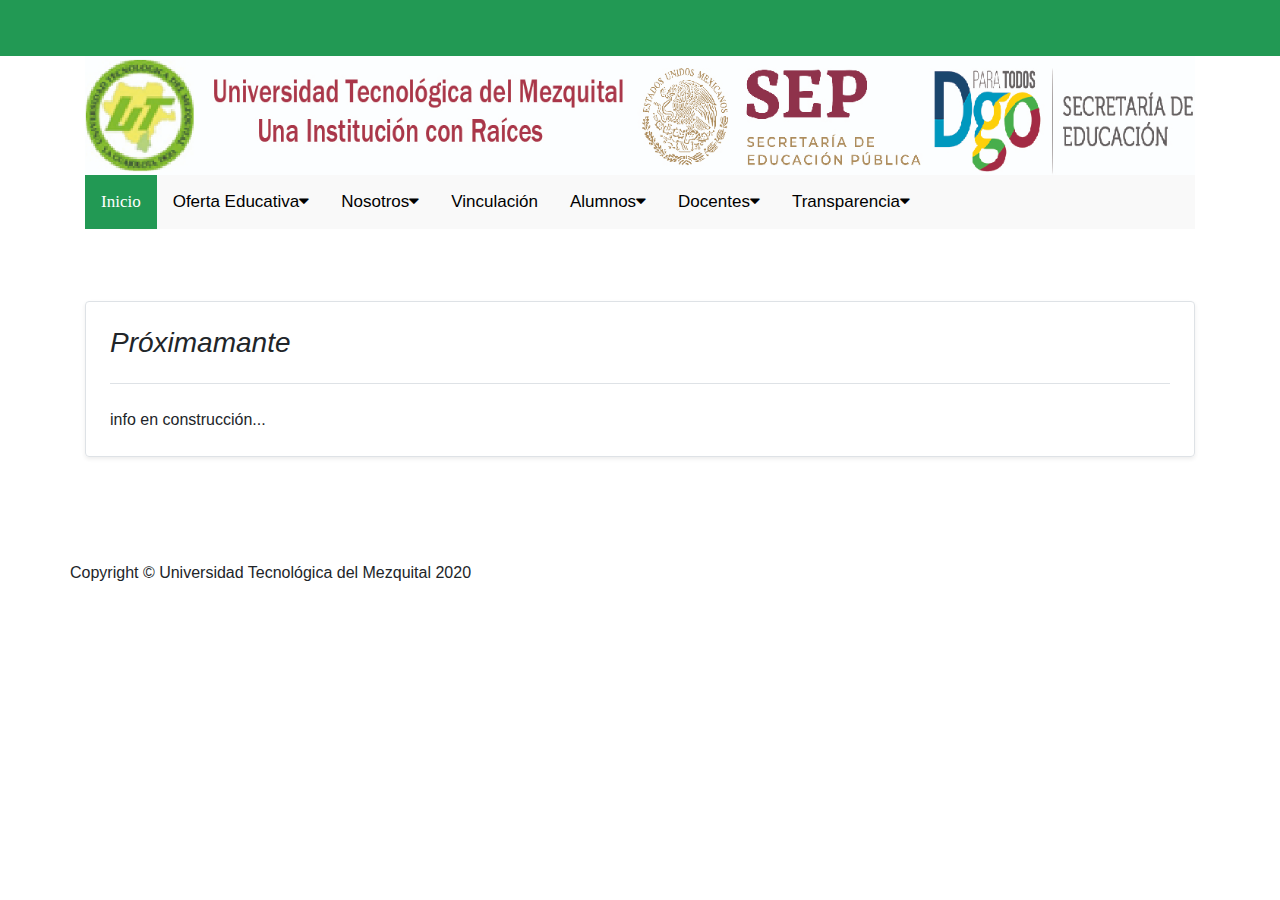
<file: alumnos/adquisicion.html>
<!DOCTYPE HTML>

<!--estructura basica del html-->
<html lang="es">
    <head>
       <meta charset="utf-8">
       <meta name="viewport" content="width=device-width, user-scalable=no, initial-scale=1.0, maximum-scale=1.0, minimum-scale=1.0">
         <title>UTM</title>
           <link href="../css/estilos.css" rel="stylesheet">
           <link href="../css/menu.css" rel="stylesheet">
           <link rel="stylesheet" href="../bootstrap/css/bootstrap.min.css">
        <script src="https://ajax.googleapis.com/ajax/libs/jquery/3.4.1/jquery.min.js"></script>
        <script src="https://cdnjs.cloudflare.com/ajax/libs/popper.js/1.16.0/umd/popper.min.js"></script>   
        <script src="../bootstrap/js/bootstrap.min.js"></script>
        <link href='https://fonts.googleapis.com/css?family=PT+Sans:400,700' rel='stylesheet' type='text/css'> 
        <link rel="stylesheet" href="https://cdnjs.cloudflare.com/ajax/libs/font-awesome/4.7.0/css/font-awesome.min.css">
            
        
     </head>
    
<!--comienza en el body, donde se visualiza la pagina-->    
    <body>
        <header>
         <div class="page-header" style="background-color: #229954; overflow: hidden;">
           <h1 style="color: #229954">cabecera</h1>
           
           
           </div>
          
        </header>
        
        
        <div class="container">
        
	          <img  class="img-fluid" src="../img/banner5.jpg" alt="Responsive image"/>
	            
       
            </div>
        
        
        
        <!--barra de menu-->
        
        <div class="container">
       
            
            
           <nav class="menu" id="myTopnav">
             <a  href="../index.html" class="activo" style="color: white;">Inicio</a>
             <div class="submenu">
             <button class="dropbtn">Oferta Educativa<i class="fa fa-caret-down"></i></button>
                   <div class="submenu-conte"><a href="../ofertaEducativa/ofertaEducativa.html">Tecnico Superior Universitario</a></div>
             </div>   
               <div class="submenu">
             <button class="dropbtn">Nosotros<i class="fa fa-caret-down"></i></button>
                   <div class="submenu-conte">
                       <a href="../nosotros/historia.html">Historia</a>
                       <a  href="../nosotros/visionmision.html">Visión y Misión</a>
                       <a  href="../nosotros/mensaje.html">Mensaje del Rector</a>
                       <a  href="../nosotros/directorio.html">Directorio</a>
                   </div>
             </div>          
             <a href="../viculacion/vinculacion.html">Vinculación</a>
        
        <div class="submenu">
             <button class="dropbtn">Alumnos<i class="fa fa-caret-down"></i></button>
                   <div class="submenu-conte">
                       <a  href="adquisicion.html">Adquisición</a>
                       <a  href="proceso_de_inscripcion.html">Proceso de Inscripción</a>
                       <a  href="costo.html">Costo</a>
                       <a  href="guia_ceneval.html">Guía Ceneval</a>
                       <a  href="becas.html">Becas</a>
                       <a  href="titulacion.html">Titulación</a>
                   </div>
             </div> 
             <div class="submenu">
             <button class="dropbtn">Docentes<i class="fa fa-caret-down"></i></button>
                   <div class="submenu-conte">
                       <a href="../docentes/informacion_docente.html">Información Docente</a>
                   </div>
             </div> 
             <div class="submenu">
             <button class="dropbtn">Transparencia<i class="fa fa-caret-down"></i></button>
                   <div class="submenu-conte">
                       <a  href="../transparencia/transparencia_2020.html">Transparencia 2020</a>
                       <a  href="../transparencia/transparencia_2019.html">Transparencia 2019</a>
                       <a  href="../transparencia/sep_transparencia_2019.html">Sep-Transparencia 2019</a>
                       <a  href="../transparencia/CEVAC_sep.html">SEVAC Sep</a>
                   </div>
             </div> 
             
             <a href="javascript:void(0);" style="font-size:15px;" class="icon" onclick="myFunction()">&#9776;</a>
               
    </nav>

</div>
        <br><br><br>
        
           
         
        <div class="container">
          <div class="row mb-2">
              <div class="col-md-12 blog-main">
                <div class="row no-gutters border rounded overflow-hidden flex-md-row mb-4 shadow-sm h-md-250 position-relative">
                  <div class="col p-4 d-flex flex-column position-static">
                     <h3 class="pb-4 mb-4 font-italic border-bottom">Próximamante</h3> 
                     <p class="card-text mb-auto">info en construcción...</p>
                  </div>
                    <div class="col-auto d-none d-lg-block">
                        
                    </div>
                </div>
              </div>
            </div>
        </div>
        
        <br><br><br>
        <!--seccion de las noticias-->
        
        

<!-- footer -->
    <footer id="pie">
      <div class="container">
        <div class="row">
            <p>Copyright &copy; Universidad Tecnológica del Mezquital 2020 </p>
          </div>
        </div>
    </footer>


<script>
function myFunction() {
  var x = document.getElementById("myTopnav");
  if (x.className === "menu") {
    x.className += " responsive";
  } else {
    x.className = "menu";
  }
}
</script>

    
    
   
    </body>
</html>
</file>
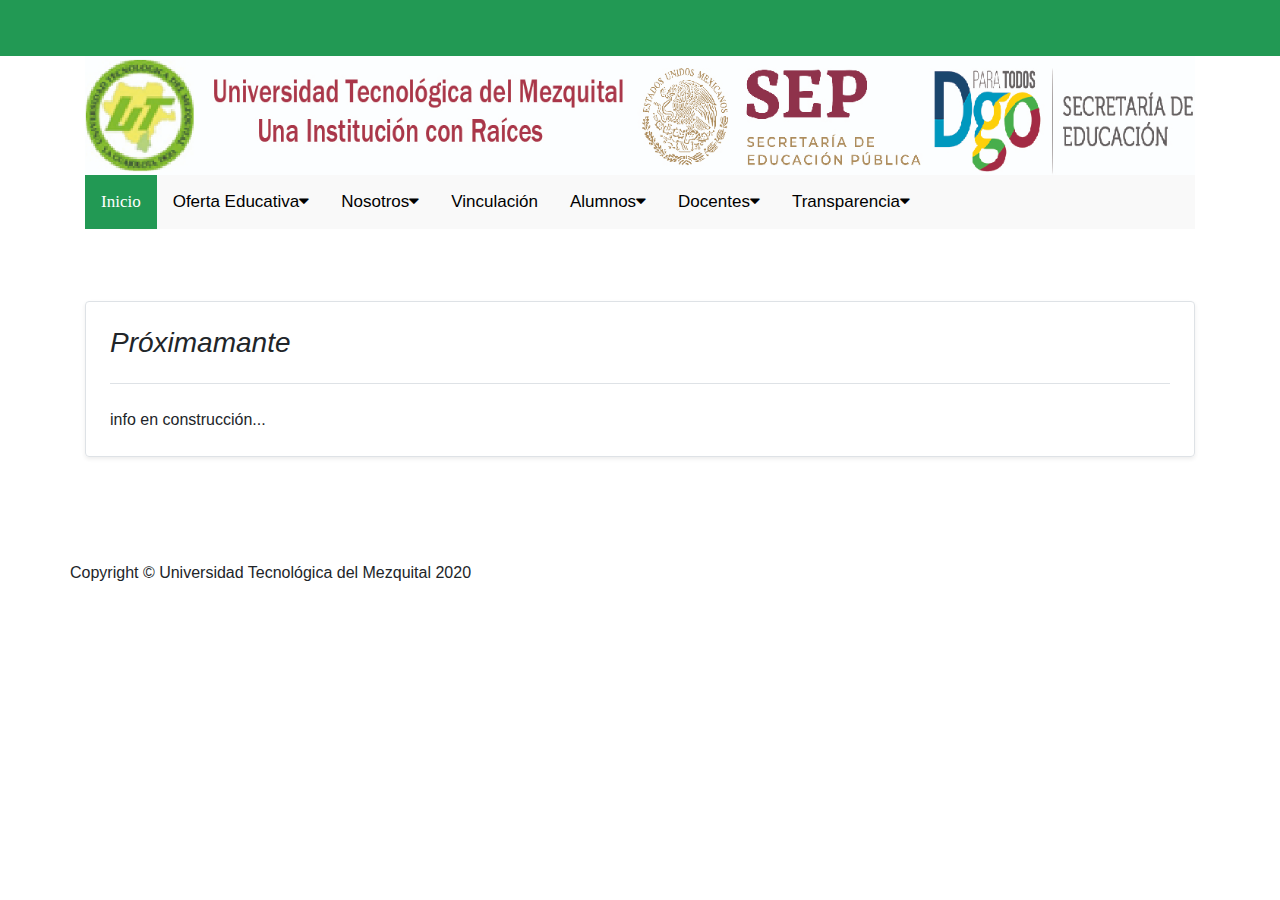
<file: alumnos/becas.html>
<!DOCTYPE HTML>

<!--estructura basica del html-->
<html lang="es">
    <head>
       <meta charset="utf-8">
       <meta name="viewport" content="width=device-width, user-scalable=no, initial-scale=1.0, maximum-scale=1.0, minimum-scale=1.0">
         <title>UTM</title>
           <link href="../css/estilos.css" rel="stylesheet">
           <link href="../css/menu.css" rel="stylesheet">
           <link rel="stylesheet" href="../bootstrap/css/bootstrap.min.css">
        <script src="https://ajax.googleapis.com/ajax/libs/jquery/3.4.1/jquery.min.js"></script>
        <script src="https://cdnjs.cloudflare.com/ajax/libs/popper.js/1.16.0/umd/popper.min.js"></script>   
        <script src="../bootstrap/js/bootstrap.min.js"></script>
        <link href='https://fonts.googleapis.com/css?family=PT+Sans:400,700' rel='stylesheet' type='text/css'> 
        <link rel="stylesheet" href="https://cdnjs.cloudflare.com/ajax/libs/font-awesome/4.7.0/css/font-awesome.min.css">
            
        
     </head>
    
<!--comienza en el body, donde se visualiza la pagina-->    
    <body>
        <header>
         <div class="page-header" style="background-color: #229954; overflow: hidden;">
           <h1 style="color: #229954">cabecera</h1>
           
           
           </div>
          
        </header>
        
        
        <div class="container">
        
	          <img  class="img-fluid" src="../img/banner5.jpg" alt="Responsive image"/>
	            
       
            </div>
        
        
        
        <!--barra de menu-->
        
        <div class="container">
       
            
            
           <nav class="menu" id="myTopnav">
             <a  href="../index.html" class="activo" style="color: white;">Inicio</a>
             <div class="submenu">
             <button class="dropbtn">Oferta Educativa<i class="fa fa-caret-down"></i></button>
                   <div class="submenu-conte"><a href="ofertaEducativa.html">Tecnico Superior Universitario</a></div>
             </div>   
               <div class="submenu">
             <button class="dropbtn">Nosotros<i class="fa fa-caret-down"></i></button>
                   <div class="submenu-conte">
                       <a href="../nosotros/historia.html">Historia</a>
                       <a  href="../nosotros/visionmision.html">Visión y Misión</a>
                       <a  href="../nosotros/mensaje.html">Mensaje del Rector</a>
                       <a  href="../nosotros/directorio.html">Directorio</a>
                   </div>
             </div>          
             <a href="../viculacion/vinculacion.html">Vinculación</a>
        
        <div class="submenu">
             <button class="dropbtn">Alumnos<i class="fa fa-caret-down"></i></button>
                   <div class="submenu-conte">
                       <a  href="adquisicion.html">Adquisición</a>
                       <a  href="proceso_de_inscripcion.html">Proceso de Inscripción</a>
                       <a  href="costo.html">Costo</a>
                       <a  href="guia_ceneval.html">Guía Ceneval</a>
                       <a  href="becas.html">Becas</a>
                       <a  href="titulacion.html">Titulación</a>
                   </div>
             </div> 
             <div class="submenu">
             <button class="dropbtn">Docentes<i class="fa fa-caret-down"></i></button>
                   <div class="submenu-conte">
                       <a href="../docentes/informacion_docente.html">Información Docente</a>
                   </div>
             </div> 
             <div class="submenu">
             <button class="dropbtn">Transparencia<i class="fa fa-caret-down"></i></button>
                   <div class="submenu-conte">
                       <a  href="../transparencia/transparencia_2020.html">Transparencia 2020</a>
                       <a  href="../transparencia/transparencia_2019.html">Transparencia 2019</a>
                       <a  href="../transparencia/sep_transparencia_2019.html">Sep-Transparencia 2019</a>
                       <a  href="../transparencia/CEVAC_sep.html">SEVAC Sep</a>
                   </div>
             </div> 
             
             <a href="javascript:void(0);" style="font-size:15px;" class="icon" onclick="myFunction()">&#9776;</a>
               
    </nav>

</div>
        <br><br><br>
        
           
         
        <div class="container">
          <div class="row mb-2">
              <div class="col-md-12 blog-main">
                <div class="row no-gutters border rounded overflow-hidden flex-md-row mb-4 shadow-sm h-md-250 position-relative">
                  <div class="col p-4 d-flex flex-column position-static">
                     <h3 class="pb-4 mb-4 font-italic border-bottom">Próximamante</h3> 
                     <p class="card-text mb-auto">info en construcción...</p>
                  </div>
                    <div class="col-auto d-none d-lg-block">
                        
                    </div>
                </div>
              </div>
            </div>
        </div>
        
        <br><br><br>
        <!--seccion de las noticias-->
        
        

<!-- footer -->
    <footer id="pie">
      <div class="container">
        <div class="row">
            <p>Copyright &copy; Universidad Tecnológica del Mezquital 2020 </p>
          </div>
        </div>
    </footer>


<script>
function myFunction() {
  var x = document.getElementById("myTopnav");
  if (x.className === "menu") {
    x.className += " responsive";
  } else {
    x.className = "menu";
  }
}
</script>

    
    
   
    </body>
</html>
</file>
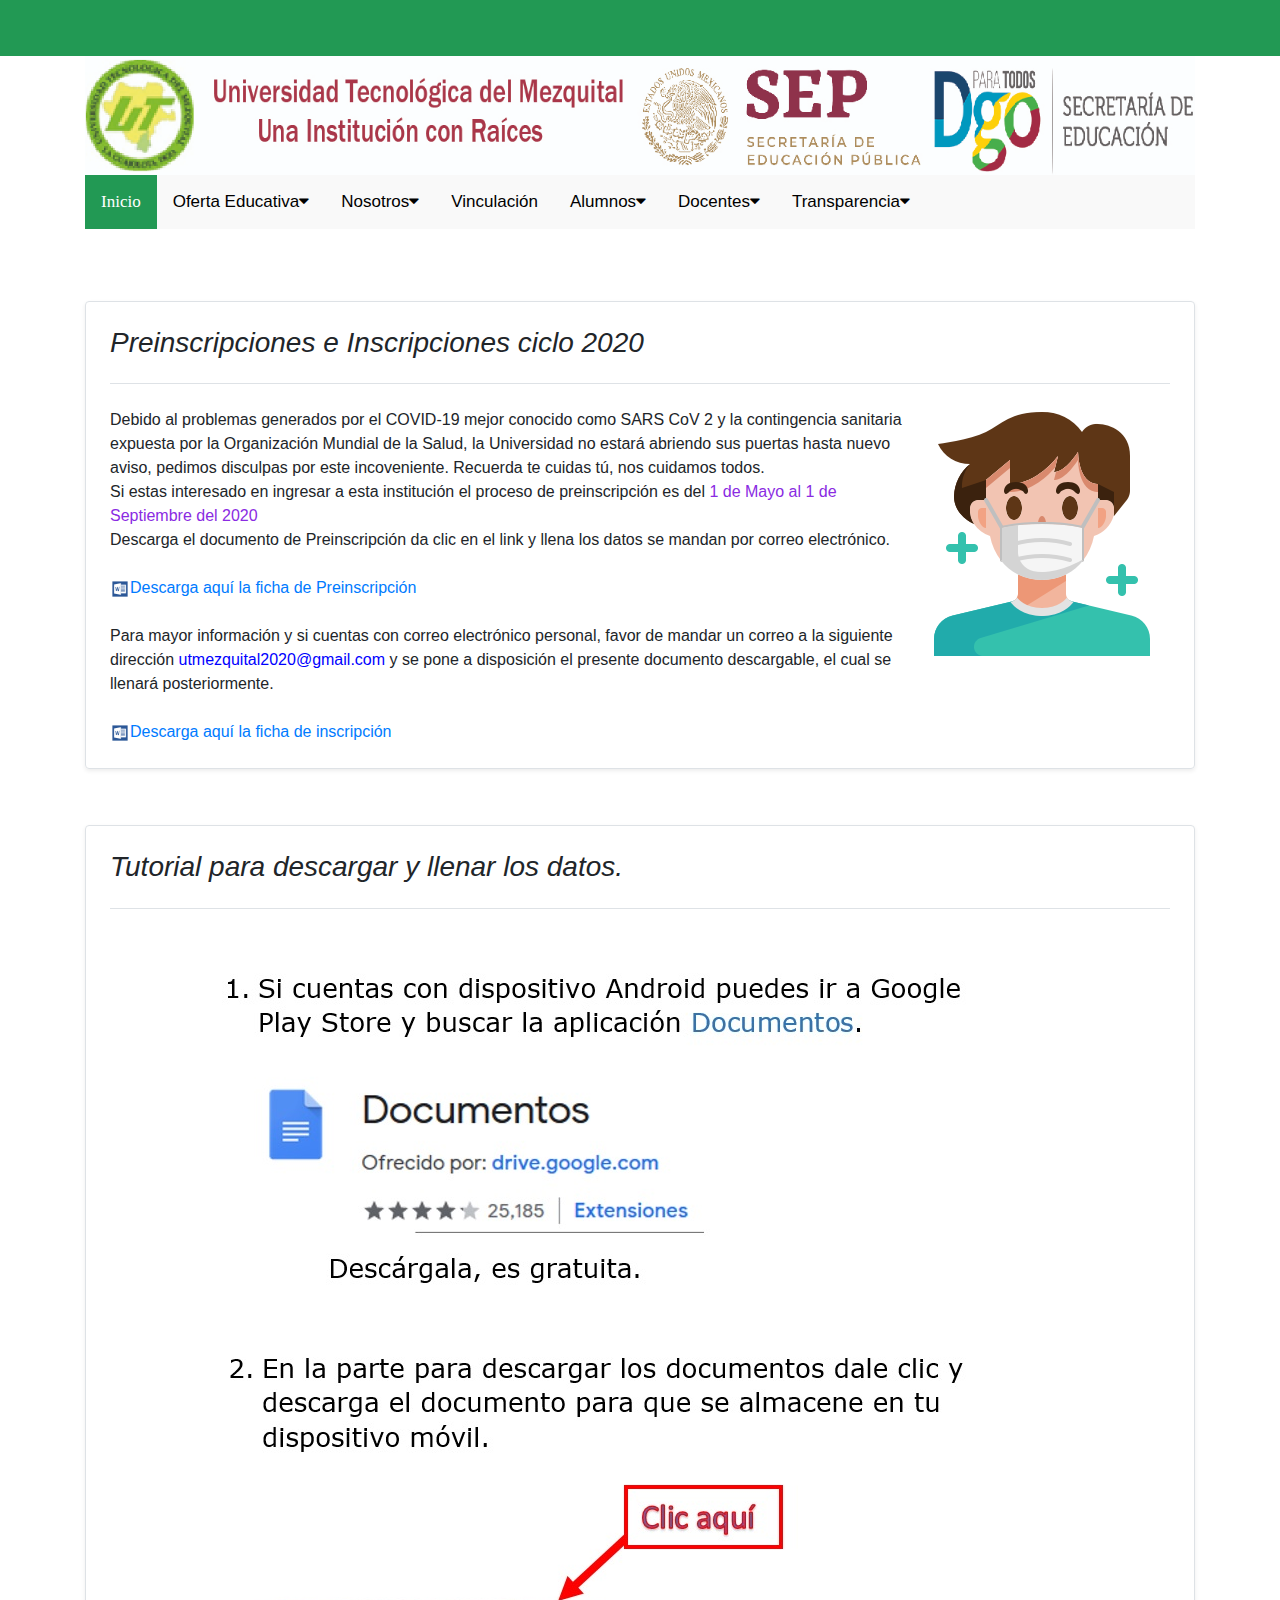
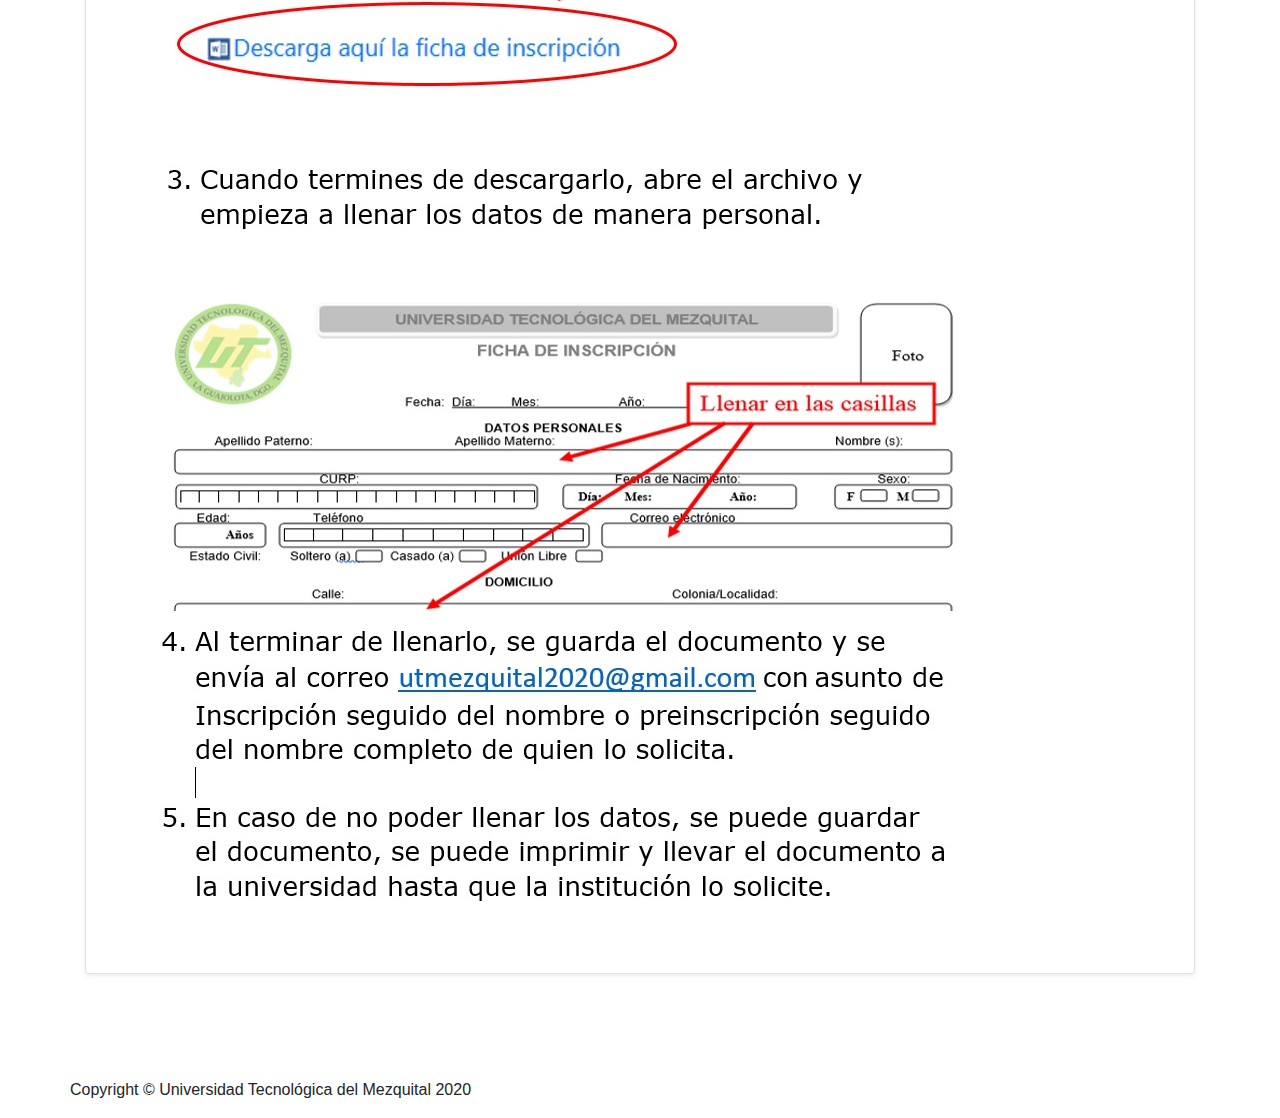
<file: alumnos/proceso_de_inscripcion.html>
<!DOCTYPE HTML>

<!--estructura basica del html-->
<html lang="es">
    <head>
       <meta charset="utf-8">
       <meta name="viewport" content="width=device-width, user-scalable=no, initial-scale=1.0, maximum-scale=1.0, minimum-scale=1.0">
         <title>UTM</title>
           <link href="../css/estilos.css" rel="stylesheet">
           <link href="../css/menu.css" rel="stylesheet">
           <link rel="stylesheet" href="../bootstrap/css/bootstrap.min.css">
        <script src="https://ajax.googleapis.com/ajax/libs/jquery/3.4.1/jquery.min.js"></script>
        <script src="https://cdnjs.cloudflare.com/ajax/libs/popper.js/1.16.0/umd/popper.min.js"></script>   
        <script src="../bootstrap/js/bootstrap.min.js"></script>
        <link href='https://fonts.googleapis.com/css?family=PT+Sans:400,700' rel='stylesheet' type='text/css'> 
        <link rel="stylesheet" href="https://cdnjs.cloudflare.com/ajax/libs/font-awesome/4.7.0/css/font-awesome.min.css">
            
        
     </head>
    
<!--comienza en el body, donde se visualiza la pagina-->    
    <body>
        <header>
         <div class="page-header" style="background-color: #229954; overflow: hidden;">
           <h1 style="color: #229954">cabecera</h1>
           
           
           </div>
          
        </header>
        
        
        <div class="container">
        
	          <img  class="img-fluid" src="../img/banner5.jpg" alt="Responsive image"/>
	            
       
            </div>
        
        
        
        <!--barra de menu-->
        
        <div class="container">
       
            
            
           <nav class="menu" id="myTopnav">
             <a  href="../index.html" class="activo" style="color: white;">Inicio</a>
             <div class="submenu">
             <button class="dropbtn">Oferta Educativa<i class="fa fa-caret-down"></i></button>
                   <div class="submenu-conte"><a href="../ofertaEducativa/ofertaEducativa.html">Tecnico Superior Universitario</a></div>
             </div>   
               <div class="submenu">
             <button class="dropbtn">Nosotros<i class="fa fa-caret-down"></i></button>
                   <div class="submenu-conte">
                       <a href="../nosotros/historia.html">Historia</a>
                       <a  href="../nosotros/visionmision.html">Visión y Misión</a>
                       <a  href="../nosotros/mensaje.html">Mensaje del Rector</a>
                       <a  href="../nosotros/directorio.html">Directorio</a>
                   </div>
             </div>          
             <a href="../viculacion/vinculacion.html">Vinculación</a>
        
        <div class="submenu">
             <button class="dropbtn">Alumnos<i class="fa fa-caret-down"></i></button>
                   <div class="submenu-conte">
                       <a  href="adquisicion.html">Adquisición</a>
                       <a  href="proceso_de_inscripcion.html">Proceso de Inscripción</a>
                       <a  href="costo.html">Costo</a>
                       <a  href="guia_ceneval.html">Guía Ceneval</a>
                       <a  href="becas.html">Becas</a>
                       <a  href="titulacion.html">Titulación</a>
                   </div>
             </div> 
             <div class="submenu">
             <button class="dropbtn">Docentes<i class="fa fa-caret-down"></i></button>
                   <div class="submenu-conte">
                       <a href="../docentes/informacion_docente.html">Información Docente</a>
                   </div>
             </div> 
             <div class="submenu">
             <button class="dropbtn">Transparencia<i class="fa fa-caret-down"></i></button>
                   <div class="submenu-conte">
                       <a  href="../transparencia/transparencia_2020.html">Transparencia 2020</a>
                       <a  href="../transparencia/transparencia_2019.html">Transparencia 2019</a>
                       <a  href="../transparencia/sep_transparencia_2019.html">Sep-Transparencia 2019</a>
                       <a  href="../transparencia/CEVAC_sep.html">SEVAC Sep</a>
                   </div>
             </div> 
             
             <a href="javascript:void(0);" style="font-size:15px;" class="icon" onclick="myFunction()">&#9776;</a>
               
    </nav>

</div>
        <br><br><br>
        
           
         
        <div class="container">
          <div class="row mb-2">
              <div class="col-md-12 blog-main">
                <div class="row no-gutters border rounded overflow-hidden flex-md-row mb-4 shadow-sm h-md-250 position-relative">
                  <div class="col p-4 d-flex flex-column position-static">
                     <h3 class="pb-4 mb-4 font-italic border-bottom">Preinscripciones e Inscripciones ciclo 2020</h3> 
                      <p class="card-text mb-auto"><img src="../img/covid.png" class="rounded float-right" alt="informacion">Debido al problemas generados por el COVID-19 mejor conocido como SARS CoV 2 y la contingencia sanitaria expuesta por la Organización Mundial de la Salud, la Universidad no estará abriendo sus puertas hasta nuevo aviso, pedimos disculpas por este incoveniente. Recuerda te cuidas tú, nos cuidamos todos.<br> Si estas interesado en ingresar a esta institución el proceso de preinscripción es del <span style="color: blueviolet"> 1 de Mayo al 1 de Septiembre del 2020</span><br>
                          Descarga el documento de Preinscripción da clic en el link y llena los datos se mandan por correo electrónico.<br><br>
                          <a href="../documentos/FICHA%20DE%20PREINSCRIPCI%C3%93N.docx"><img src="../img/word.png" style="height: 20px;width: 20px;" >Descarga aquí la ficha de Preinscripción</a><br><br>
                         Para mayor información y si cuentas con correo electrónico personal, favor de mandar un correo a la siguiente dirección <span style="color:blue">utmezquital2020@gmail.com</span> y se pone a disposición el presente documento descargable, el cual se llenará posteriormente.<br><br>
                         
                         <a href="../documentos/FO-SE-008%20Ficha%20de%20incripcion%20Final%20(1).doc"><img src="../img/word.png" style="height: 20px;width: 20px;" >Descarga aquí la ficha de inscripción</a>
                         
 </p>
                  </div>
                    <div class="col-auto d-none d-lg-block">
                        
                    </div>
                </div>
              </div>
            </div>
        </div>
        
        <br>
        <div class="container">
          <div class="row mb-2">
              <div class="col-md-12 blog-main">
                <div class="row no-gutters border rounded overflow-hidden flex-md-row mb-4 shadow-sm h-md-250 position-relative">
                  <div class="col p-4 d-flex flex-column position-static">
                     <h3 class="pb-4 mb-4 font-italic border-bottom">Tutorial para descargar y llenar los datos.</h3> 
                     <p class="card-text mb-auto">
                     <img src="../img/tuto1.jpg" class="img-fluid" alt="Responsive image">
                         <img src="../img/tuto2.jpg" class="img-fluid" alt="Responsive image">
                         <img src="../img/tuto3.jpg" class="img-fluid" alt="Responsive image">
                         <img src="../img/tuto4.jpg" class="img-fluid" alt="Responsive image">
                     </p>
                  </div>
                    <div class="col-auto d-none d-lg-block">
                        
                    </div>
                </div>
              </div>
            </div>
        </div>
        
        <br><br><br>
        <!--seccion de las noticias-->
        
        

<!-- footer -->
    <footer id="pie">
      <div class="container">
        <div class="row">
            <p>Copyright &copy; Universidad Tecnológica del Mezquital 2020 </p>
          </div>
        </div>
    </footer>


<script>
function myFunction() {
  var x = document.getElementById("myTopnav");
  if (x.className === "menu") {
    x.className += " responsive";
  } else {
    x.className = "menu";
  }
}
</script>

    
    
   
    </body>
</html>
</file>
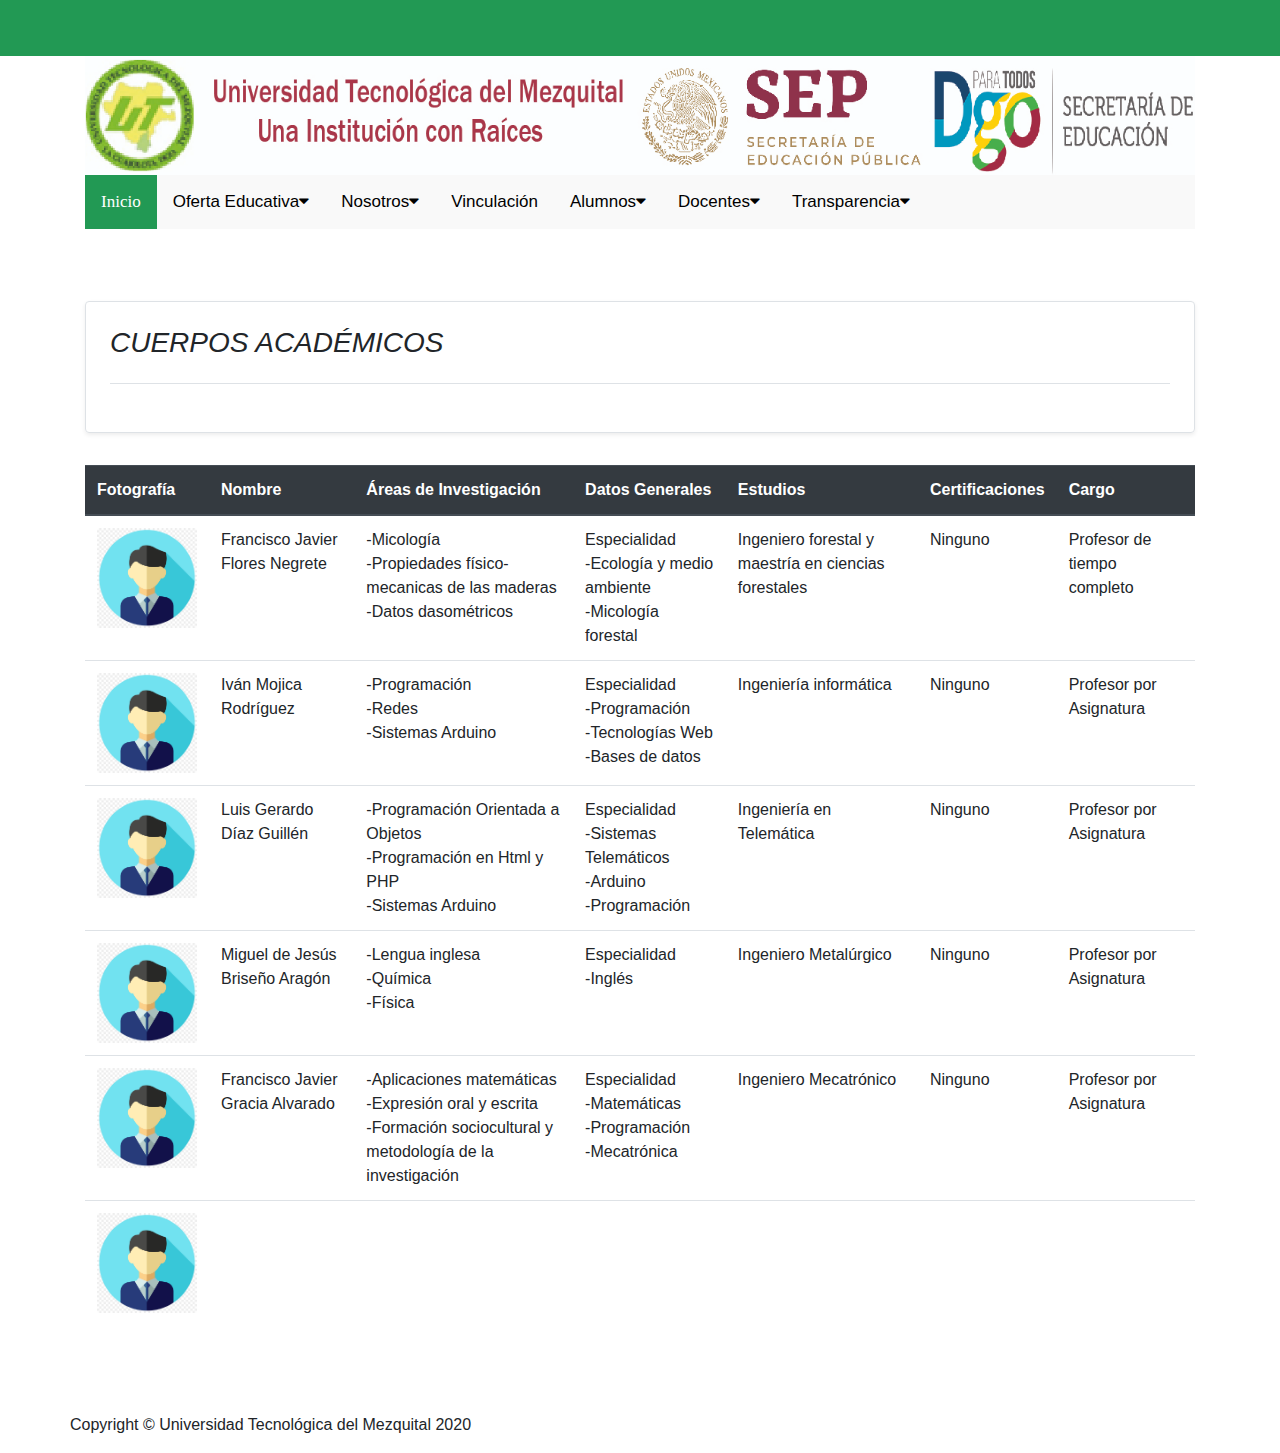
<file: docentes/informacion_docente.html>
<!DOCTYPE HTML>

<!--estructura basica del html-->
<html lang="es">
    <head>
       <meta charset="utf-8">
       <meta name="viewport" content="width=device-width, user-scalable=no, initial-scale=1.0, maximum-scale=1.0, minimum-scale=1.0">
         <title>UTM</title>
           <link href="../css/estilos.css" rel="stylesheet">
           <link href="../css/menu.css" rel="stylesheet">
           <link rel="stylesheet" href="../bootstrap/css/bootstrap.min.css">
        <script src="https://ajax.googleapis.com/ajax/libs/jquery/3.4.1/jquery.min.js"></script>
        <script src="https://cdnjs.cloudflare.com/ajax/libs/popper.js/1.16.0/umd/popper.min.js"></script>   
        <script src="../bootstrap/js/bootstrap.min.js"></script>
        <link href='https://fonts.googleapis.com/css?family=PT+Sans:400,700' rel='stylesheet' type='text/css'> 
        <link rel="stylesheet" href="https://cdnjs.cloudflare.com/ajax/libs/font-awesome/4.7.0/css/font-awesome.min.css">
            
        
     </head>
    
<!--comienza en el body, donde se visualiza la pagina-->    
    <body>
        <header>
         <div class="page-header" style="background-color: #229954; overflow: hidden;">
           <h1 style="color: #229954">cabecera</h1>
           
           
           </div>
          
        </header>
        
        
        <div class="container">
        
	          <img  class="img-fluid" src="../img/banner5.jpg" alt="Responsive image"/>
	            
       
            </div>
        
        
        
        <!--barra de menu-->
        
        <div class="container">
       
            
            
           <nav class="menu" id="myTopnav">
             <a  href="../index.html" class="activo" style="color: white;">Inicio</a>
             <div class="submenu">
             <button class="dropbtn">Oferta Educativa<i class="fa fa-caret-down"></i></button>
                   <div class="submenu-conte"><a href="../ofertaEducativa/ofertaEducativa.html">Tecnico Superior Universitario</a></div>
             </div>   
               <div class="submenu">
             <button class="dropbtn">Nosotros<i class="fa fa-caret-down"></i></button>
                   <div class="submenu-conte">
                       <a href="../nosotros/historia.html">Historia</a>
                       <a  href="../nosotros/visionmision.html">Visión y Misión</a>
                       <a  href="../nosotros/mensaje.html">Mensaje del Rector</a>
                       <a  href="../nosotros/directorio.html">Directorio</a>
                   </div>
             </div>          
             <a href="../viculacion/vinculacion.html">Vinculación</a>
        
        <div class="submenu">
             <button class="dropbtn">Alumnos<i class="fa fa-caret-down"></i></button>
                   <div class="submenu-conte">
                       <a  href="../alumnos/adquisicion.html">Adquisición</a>
                       <a  href="../alumnos/proceso_de_inscripcion.html">Proceso de Inscripción</a>
                       <a  href="../alumnos/costo.html">Costo</a>
                       <a  href="../alumnos/guia_ceneval.html">Guía Ceneval</a>
                       <a  href="../alumnos/becas.html">Becas</a>
                       <a  href="../alumnos/titulacion.html">Titulación</a>
                   </div>
             </div> 
             <div class="submenu">
             <button class="dropbtn">Docentes<i class="fa fa-caret-down"></i></button>
                   <div class="submenu-conte">
                       <a href="informacion_docente.html">Información Docente</a>
                   </div>
             </div> 
             <div class="submenu">
             <button class="dropbtn">Transparencia<i class="fa fa-caret-down"></i></button>
                   <div class="submenu-conte">
                       <a  href="../transparencia/transparencia_2020.html">Transparencia 2020</a>
                       <a  href="../transparencia/transparencia_2019.html">Transparencia 2019</a>
                       <a  href="../transparencia/sep_transparencia_2019.html">Sep-Transparencia 2019</a>
                       <a  href="../transparencia/CEVAC_sep.html">SEVAC Sep</a>
                   </div>
             </div> 
             
             <a href="javascript:void(0);" style="font-size:15px;" class="icon" onclick="myFunction()">&#9776;</a>
               
    </nav>

</div>
        <br><br><br>
        
           
         
        <div class="container">
        <div class="row mb-2">
              <div class="col-md-12 blog-main">
                <div class="row no-gutters border rounded overflow-hidden flex-md-row mb-4 shadow-sm h-md-250 position-relative">
                  <div class="col p-4 d-flex flex-column position-static">
                     <h3 class="pb-4 mb-4 font-italic border-bottom">CUERPOS ACADÉMICOS</h3> 
                     <p class="card-text mb-auto"></p>
                  </div>
                    <div class="col-auto d-none d-lg-block">
                        
                    </div>
                </div>
              </div>
            </div>    
            
            <div class="table-responsive">
            <table class="table">
  <thead class="thead-dark">
    <tr>
      <th scope="col">Fotografía</th>
      <th scope="col">Nombre</th>
      <th scope="col">Áreas de Investigación</th>
      <th scope="col">Datos Generales</th>
      <th scope="col">Estudios</th>
      <th scope="col">Certificaciones</th>
      <th scope="col">Cargo</th>
    </tr>
  </thead>
  <tbody>
    <tr>
      <th scope="row"><img src="../img/kisspng-businessperson-computer-icons-avatar-clip-art-lattice-5b0508dc6a3a10.0013931115270566044351.jpg" width="100px" height="100px"></th>
      <td>Francisco Javier Flores Negrete</td>
      <td>-Micología<br>
          -Propiedades físico-mecanicas de las maderas<br>
          -Datos dasométricos</td>
      <td>Especialidad<br>
        -Ecología y medio ambiente<br>
        -Micología forestal</td>
      <td>Ingeniero forestal y maestría en ciencias forestales </td>
      <td>Ninguno</td>
      <td>Profesor de tiempo completo</td>
    </tr>
    <tr>
      <th scope="row"><img src="../img/kisspng-businessperson-computer-icons-avatar-clip-art-lattice-5b0508dc6a3a10.0013931115270566044351.jpg" width="100px" height="100px"></th>
      <td>Iván Mojica Rodríguez</td>
      <td>-Programación<br>
          -Redes<br> 
          -Sistemas Arduino</td>
      <td>Especialidad<br>
        -Programación<br>
        -Tecnologías Web<br>
        -Bases de datos</td>
      <td>Ingeniería informática</td>
      <td>Ninguno</td>
      <td>Profesor por Asignatura</td>
    </tr>
    <tr>
      <th scope="row"><img src="../img/kisspng-businessperson-computer-icons-avatar-clip-art-lattice-5b0508dc6a3a10.0013931115270566044351.jpg" width="100px" height="100px"></th>
      <td>Luis Gerardo Díaz Guillén</td>
      <td>-Programación Orientada a Objetos<br>
          -Programación en Html y PHP<br> 
          -Sistemas Arduino</td>
      <td>Especialidad<br>
        -Sistemas Telemáticos<br>
        -Arduino<br>
        -Programación</td>
      <td>Ingeniería en Telemática</td>
      <td>Ninguno</td>
      <td>Profesor por Asignatura</td>
    </tr>
    <tr>
      <th scope="row"><img src="../img/kisspng-businessperson-computer-icons-avatar-clip-art-lattice-5b0508dc6a3a10.0013931115270566044351.jpg" width="100px" height="100px"></th>
      <td>Miguel de Jesús Briseño Aragón</td>
      <td>-Lengua inglesa<br> 
        -Química<br>
          -Física</td>
      <td>Especialidad<br>
        -Inglés</td>
      <td>Ingeniero Metalúrgico</td>
      <td>Ninguno</td>
      <td>Profesor por Asignatura</td>
    </tr>
    <tr>
      <th scope="row"><img src="../img/kisspng-businessperson-computer-icons-avatar-clip-art-lattice-5b0508dc6a3a10.0013931115270566044351.jpg" width="100px" height="100px"></th>
      <td>Francisco Javier Gracia Alvarado</td>
      <td>-Aplicaciones matemáticas<br>
          -Expresión oral y escrita<br>
          -Formación sociocultural y metodología de la investigación</td>
      <td>Especialidad<br>
        -Matemáticas<br>
          -Programación<br>
          -Mecatrónica</td>
      <td>Ingeniero Mecatrónico</td>
      <td>Ninguno</td>
      <td>Profesor por Asignatura</td>
    </tr>
    <tr>
      <th scope="row"><img src="../img/kisspng-businessperson-computer-icons-avatar-clip-art-lattice-5b0508dc6a3a10.0013931115270566044351.jpg" width="100px" height="100px"></th>
      <td></td>
      <td></td>
      <td></td>
      <td></td>
      <td></td>
      <td></td>
    </tr>  
  </tbody>
</table>
            </div>
        
        </div>
        
        <br><br><br>
        <!--seccion de las noticias-->
        
        

<!-- footer -->
    <footer id="pie">
      <div class="container">
        <div class="row">
            <p>Copyright &copy; Universidad Tecnológica del Mezquital 2020 </p>
          </div>
        </div>
    </footer>


<script>
function myFunction() {
  var x = document.getElementById("myTopnav");
  if (x.className === "menu") {
    x.className += " responsive";
  } else {
    x.className = "menu";
  }
}
</script>

    
    
   
    </body>
</html>
</file>
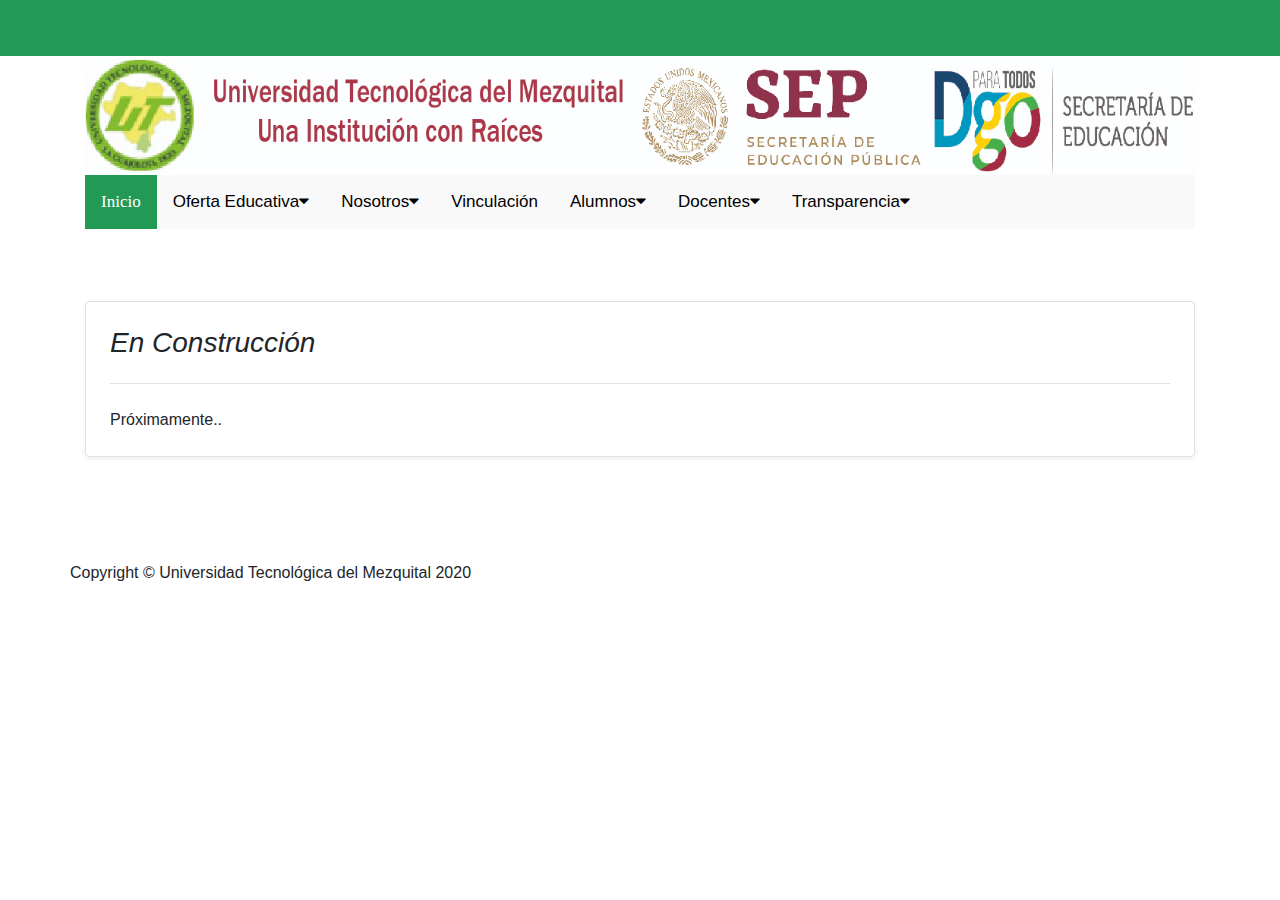
<file: nosotros/directorio.html>
<!DOCTYPE HTML>

<!--estructura basica del html-->
<html lang="es">
    <head>
       <meta charset="utf-8">
       <meta name="viewport" content="width=device-width, user-scalable=no, initial-scale=1.0, maximum-scale=1.0, minimum-scale=1.0">
         <title>UTM</title>
           <link href="../css/estilos.css" rel="stylesheet">
           <link href="../css/menu.css" rel="stylesheet">
           <link rel="stylesheet" href="../bootstrap/css/bootstrap.min.css">
        <script src="https://ajax.googleapis.com/ajax/libs/jquery/3.4.1/jquery.min.js"></script>
        <script src="https://cdnjs.cloudflare.com/ajax/libs/popper.js/1.16.0/umd/popper.min.js"></script>   
        <script src="../bootstrap/js/bootstrap.min.js"></script>
        <link href='https://fonts.googleapis.com/css?family=PT+Sans:400,700' rel='stylesheet' type='text/css'> 
        <link rel="stylesheet" href="https://cdnjs.cloudflare.com/ajax/libs/font-awesome/4.7.0/css/font-awesome.min.css">
            
        
     </head>
    
<!--comienza en el body, donde se visualiza la pagina-->    
    <body>
        <header>
         <div class="page-header" style="background-color: #229954; overflow: hidden;">
           <h1 style="color: #229954">cabecera</h1>
           
           
           </div>
          
        </header>
        
        
        <div class="container">
        
	          <img  class="img-fluid" src="../img/banner5.jpg" alt="Responsive image"/>
	            
       
            </div>
        
        
        
        <!--barra de menu-->
        
        <div class="container">
       
            
            
           <nav class="menu" id="myTopnav">
             <a  href="../index.html" class="activo" style="color: white;">Inicio</a>
             <div class="submenu">
             <button class="dropbtn">Oferta Educativa<i class="fa fa-caret-down"></i></button>
                   <div class="submenu-conte"><a href="../ofertaEducativa/ofertaEducativa.html">Tecnico Superior Universitario</a></div>
             </div>   
               <div class="submenu">
             <button class="dropbtn">Nosotros<i class="fa fa-caret-down"></i></button>
                   <div class="submenu-conte">
                       <a href="historia.html">Historia</a>
                       <a  href="visionmision.html">Visión y Misión</a>
                       <a  href="mensaje.html">Mensaje del Rector</a>
                       <a  href="directorio.html">Directorio</a>
                   </div>
             </div>          
             <a href="../viculacion/vinculacion.html">Vinculación</a>
         
        <div class="submenu">
             <button class="dropbtn">Alumnos<i class="fa fa-caret-down"></i></button>
                   <div class="submenu-conte">
                       <a  href="../alumnos/adquisicion.html">Adquisición</a>
                       <a  href="../alumnos/proceso_de_inscripcion.html">Proceso de Inscripción</a>
                       <a  href="../alumnos/costo.html">Costo</a>
                       <a  href="../alumnos/guia_ceneval.html">Guía Ceneval</a>
                       <a  href="../alumnos/becas.html">Becas</a>
                       <a  href="../alumnos/titulacion.html">Titulación</a>
                   </div>
             </div> 
             <div class="submenu">
             <button class="dropbtn">Docentes<i class="fa fa-caret-down"></i></button>
                   <div class="submenu-conte">
                       <a href="../docentes/informacion_docente.html">Información Docente</a>
                   </div>
             </div> 
             <div class="submenu">
             <button class="dropbtn">Transparencia<i class="fa fa-caret-down"></i></button>
                   <div class="submenu-conte">
                       <a  href="../transparencia/transparencia_2020.html">Transparencia 2020</a>
                       <a  href="../transparencia/transparencia_2019.html">Transparencia 2019</a>
                       <a  href="../transparencia/sep_transparencia_2019.html">Sep-Transparencia 2019</a>
                       <a  href="../transparencia/CEVAC_sep.html">SEVAC Sep</a>
                   </div>
             </div> 
             
             <a href="javascript:void(0);" style="font-size:15px;" class="icon" onclick="myFunction()">&#9776;</a>
               
    </nav>

</div>
        <br><br><br>
        
           
         
        <div class="container">
          <div class="row mb-2">
              <div class="col-md-12 blog-main">
                <div class="row no-gutters border rounded overflow-hidden flex-md-row mb-4 shadow-sm h-md-250 position-relative">
                  <div class="col p-4 d-flex flex-column position-static">
                     <h3 class="pb-4 mb-4 font-italic border-bottom">En Construcción</h3> 
                     <p class="card-text mb-auto">Próximamente..</p>
                  </div>
                    <div class="col-auto d-none d-lg-block">
                        
                    </div>
                </div>
              </div>
            </div>
        
        </div>
        
        <br><br><br>
        <!--seccion de las noticias-->
        
        

<!-- footer -->
    <footer id="pie">
      <div class="container">
        <div class="row">
            <p>Copyright &copy; Universidad Tecnológica del Mezquital 2020 </p>
          </div>
        </div>
    </footer>


<script>
function myFunction() {
  var x = document.getElementById("myTopnav");
  if (x.className === "menu") {
    x.className += " responsive";
  } else {
    x.className = "menu";
  }
}
</script>

    
    
   
    </body>
</html>
</file>
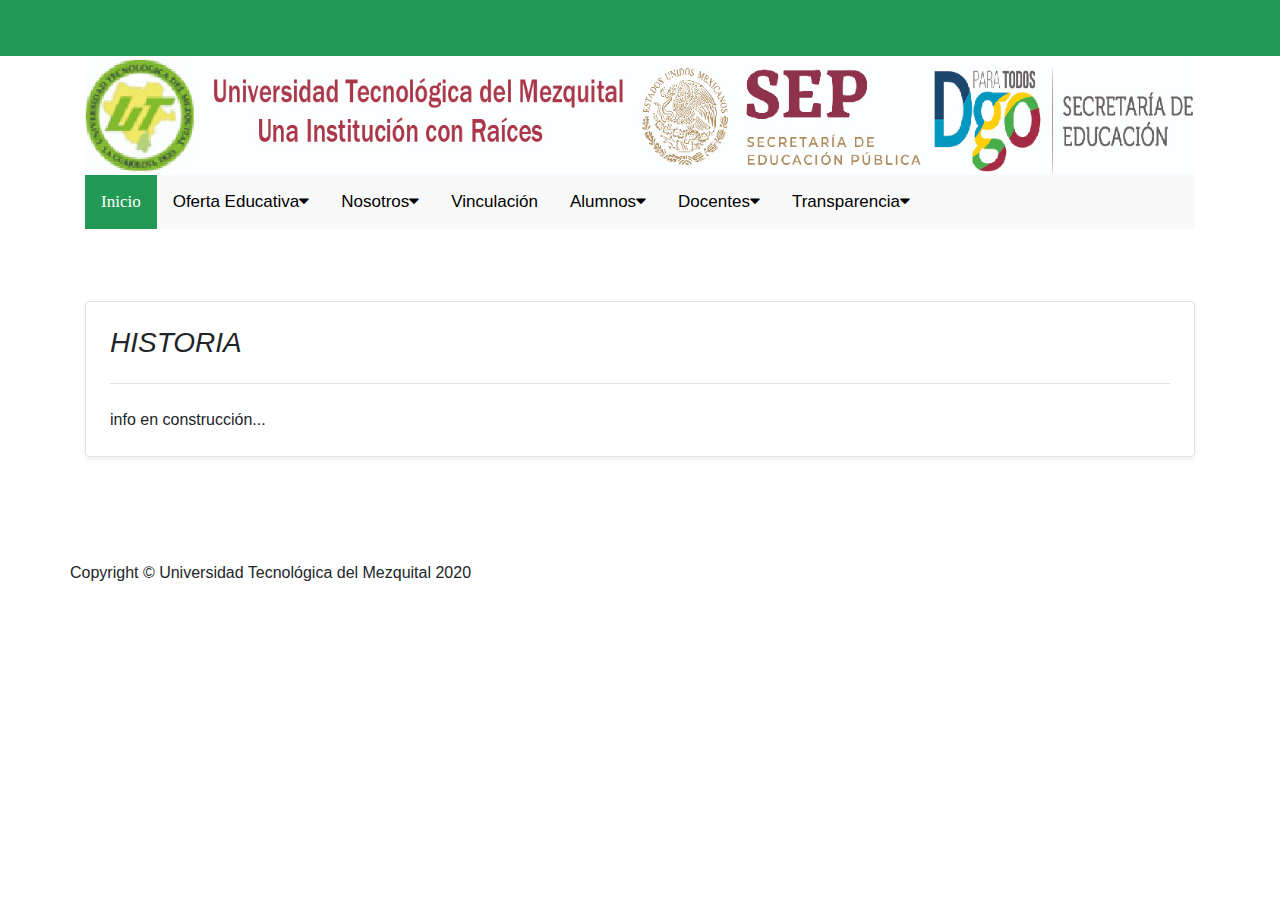
<file: nosotros/historia.html>
<!DOCTYPE HTML>

<!--estructura basica del html-->
<html lang="es">
    <head>
       <meta charset="utf-8">
       <meta name="viewport" content="width=device-width, user-scalable=no, initial-scale=1.0, maximum-scale=1.0, minimum-scale=1.0">
         <title>UTM</title>
           <link href="../css/estilos.css" rel="stylesheet">
           <link href="../css/menu.css" rel="stylesheet">
           <link rel="stylesheet" href="../bootstrap/css/bootstrap.min.css">
        <script src="https://ajax.googleapis.com/ajax/libs/jquery/3.4.1/jquery.min.js"></script>
        <script src="https://cdnjs.cloudflare.com/ajax/libs/popper.js/1.16.0/umd/popper.min.js"></script>   
        <script src="../bootstrap/js/bootstrap.min.js"></script>
        <link href='https://fonts.googleapis.com/css?family=PT+Sans:400,700' rel='stylesheet' type='text/css'> 
        <link rel="stylesheet" href="https://cdnjs.cloudflare.com/ajax/libs/font-awesome/4.7.0/css/font-awesome.min.css">
            
        
     </head>
    
<!--comienza en el body, donde se visualiza la pagina-->    
    <body>
        <header>
         <div class="page-header" style="background-color: #229954; overflow: hidden;">
           <h1 style="color: #229954">cabecera</h1>
           
           
           </div>
          
        </header>
        
        
        <div class="container">
        
	          <img  class="img-fluid" src="../img/banner5.jpg" alt="Responsive image"/>
	            
       
            </div>
        
        
        
        <!--barra de menu-->
        
        <div class="container">
       
            
            
           <nav class="menu" id="myTopnav">
             <a  href="../index.html" class="activo" style="color: white;">Inicio</a>
             <div class="submenu">
             <button class="dropbtn">Oferta Educativa<i class="fa fa-caret-down"></i></button>
                   <div class="submenu-conte"><a href="../ofertaEducativa/ofertaEducativa.html">Tecnico Superior Universitario</a></div>
             </div>   
               <div class="submenu">
             <button class="dropbtn">Nosotros<i class="fa fa-caret-down"></i></button>
                   <div class="submenu-conte">
                       <a href="historia.html">Historia</a>
                       <a  href="visionmision.html">Visión y Misión</a>
                       <a  href="mensaje.html">Mensaje del Rector</a>
                       <a  href="directorio.html">Directorio</a>
                   </div>
             </div>          
             <a href="../viculacion/vinculacion.html">Vinculación</a>
        
        <div class="submenu">
             <button class="dropbtn">Alumnos<i class="fa fa-caret-down"></i></button>
                   <div class="submenu-conte">
                       <a  href="../alumnos/adquisicion.html">Adquisición</a>
                       <a  href="../alumnos/proceso_de_inscripcion.html">Proceso de Inscripción</a>
                       <a  href="../alumnos/costo.html">Costo</a>
                       <a  href="../alumnos/guia_ceneval.html">Guía Ceneval</a>
                       <a  href="../alumnos/becas.html">Becas</a>
                       <a  href="../alumnos/titulacion.html">Titulación</a>
                   </div>
             </div> 
             <div class="submenu">
             <button class="dropbtn">Docentes<i class="fa fa-caret-down"></i></button>
                   <div class="submenu-conte">
                       <a href="../docentes/informacion_docente.html">Información Docente</a>
                   </div>
             </div> 
             <div class="submenu">
             <button class="dropbtn">Transparencia<i class="fa fa-caret-down"></i></button>
                   <div class="submenu-conte">
                       <a  href="../transparencia/transparencia_2020.html">Transparencia 2020</a>
                       <a  href="../transparencia/transparencia_2019.html">Transparencia 2019</a>
                       <a  href="../transparencia/sep_transparencia_2019.html">Sep-Transparencia 2019</a>
                       <a  href="../transparencia/CEVAC_sep.html">SEVAC Sep</a>
                   </div>
             </div> 
             
             <a href="javascript:void(0);" style="font-size:15px;" class="icon" onclick="myFunction()">&#9776;</a>
               
    </nav>

</div>
        <br><br><br>
        
           
         
        <div class="container">
          <div class="row mb-2">
              <div class="col-md-12 blog-main">
                <div class="row no-gutters border rounded overflow-hidden flex-md-row mb-4 shadow-sm h-md-250 position-relative">
                  <div class="col p-4 d-flex flex-column position-static">
                     <h3 class="pb-4 mb-4 font-italic border-bottom">HISTORIA</h3> 
                     <p class="card-text mb-auto">info en construcción...</p>
                  </div>
                    <div class="col-auto d-none d-lg-block">
                        
                    </div>
                </div>
              </div>
            </div>
        </div>
        
        <br><br><br>
        <!--seccion de las noticias-->
        
        

<!-- footer -->
    <footer id="pie">
      <div class="container">
        <div class="row">
            <p>Copyright &copy; Universidad Tecnológica del Mezquital 2020 </p>
          </div>
        </div>
    </footer>


<script>
function myFunction() {
  var x = document.getElementById("myTopnav");
  if (x.className === "menu") {
    x.className += " responsive";
  } else {
    x.className = "menu";
  }
}
</script>

    
    
   
    </body>
</html>
</file>
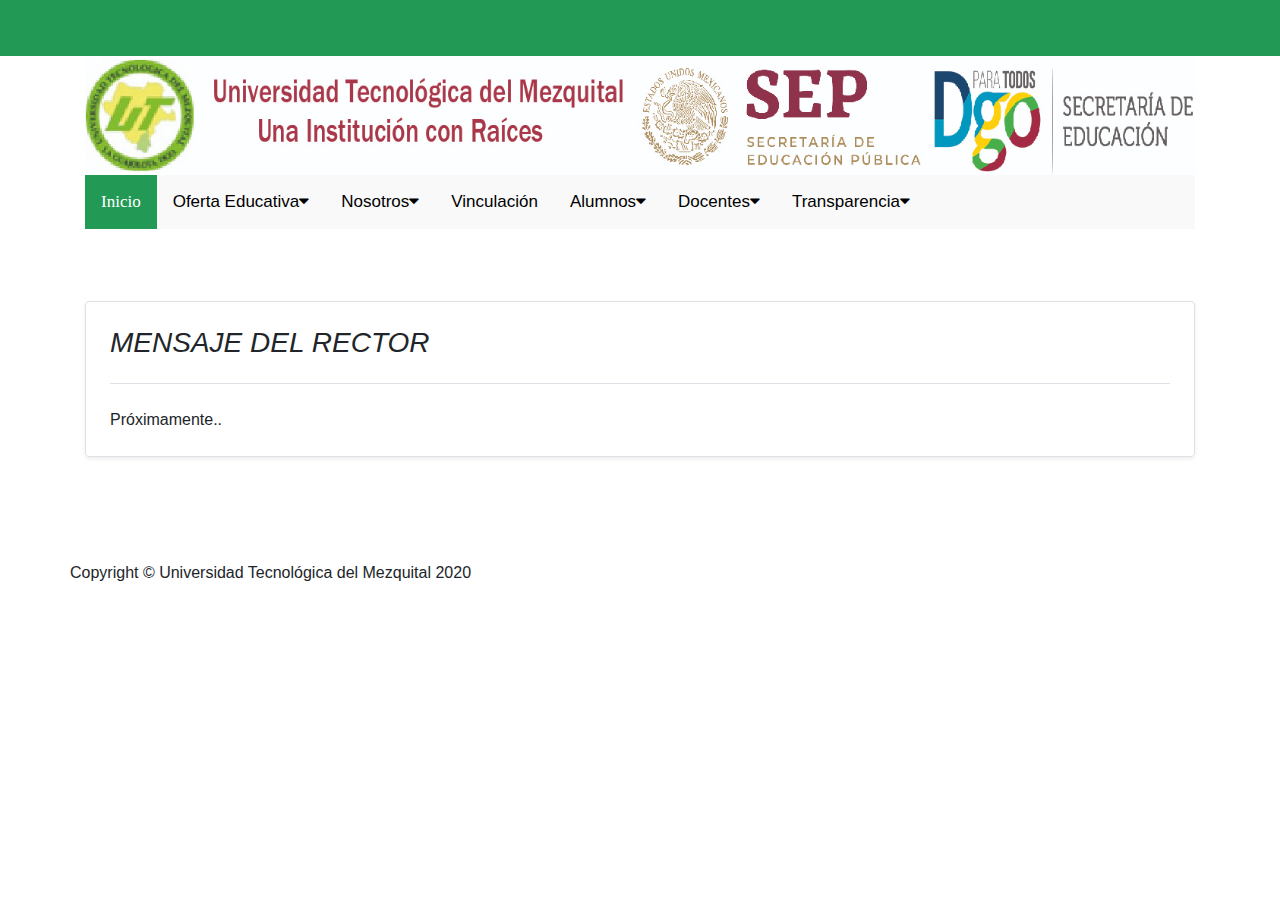
<file: nosotros/mensaje.html>
<!DOCTYPE HTML>

<!--estructura basica del html-->
<html lang="es">
    <head>
       <meta charset="utf-8">
       <meta name="viewport" content="width=device-width, user-scalable=no, initial-scale=1.0, maximum-scale=1.0, minimum-scale=1.0">
         <title>UTM</title>
           <link href="../css/estilos.css" rel="stylesheet">
           <link href="../css/menu.css" rel="stylesheet">
           <link rel="stylesheet" href="../bootstrap/css/bootstrap.min.css">
        <script src="https://ajax.googleapis.com/ajax/libs/jquery/3.4.1/jquery.min.js"></script>
        <script src="https://cdnjs.cloudflare.com/ajax/libs/popper.js/1.16.0/umd/popper.min.js"></script>   
        <script src="../bootstrap/js/bootstrap.min.js"></script>
        <link href='https://fonts.googleapis.com/css?family=PT+Sans:400,700' rel='stylesheet' type='text/css'> 
        <link rel="stylesheet" href="https://cdnjs.cloudflare.com/ajax/libs/font-awesome/4.7.0/css/font-awesome.min.css">
            
        
     </head>
    
<!--comienza en el body, donde se visualiza la pagina-->    
    <body>
        <header>
         <div class="page-header" style="background-color: #229954; overflow: hidden;">
           <h1 style="color: #229954">cabecera</h1>
           
           
           </div>
          
        </header>
        
        
        <div class="container">
        
	          <img  class="img-fluid" src="../img/banner5.jpg" alt="Responsive image"/>
	            
       
            </div>
        
        
        
        <!--barra de menu-->
        
        <div class="container">
       
            
            
           <nav class="menu" id="myTopnav">
             <a  href="../index.html" class="activo" style="color: white;">Inicio</a>
             <div class="submenu">
             <button class="dropbtn">Oferta Educativa<i class="fa fa-caret-down"></i></button>
                   <div class="submenu-conte"><a href="../ofertaEducativa/ofertaEducativa.html">Tecnico Superior Universitario</a></div>
             </div>   
               <div class="submenu">
             <button class="dropbtn">Nosotros<i class="fa fa-caret-down"></i></button>
                   <div class="submenu-conte">
                       <a href="historia.html">Historia</a>
                       <a  href="visionmision.html">Visión y Misión</a>
                       <a  href="mensaje.html">Mensaje del Rector</a>
                       <a  href="directorio.html">Directorio</a>
                   </div>
             </div>          
             <a href="../viculacion/vinculacion.html">Vinculación</a>
        
        <div class="submenu">
             <button class="dropbtn">Alumnos<i class="fa fa-caret-down"></i></button>
                   <div class="submenu-conte">
                       <a  href="../alumnos/adquisicion.html">Adquisición</a>
                       <a  href="../alumnos/proceso_de_inscripcion.html">Proceso de Inscripción</a>
                       <a  href="../alumnos/costo.html">Costo</a>
                       <a  href="../alumnos/guia_ceneval.html">Guía Ceneval</a>
                       <a  href="../alumnos/becas.html">Becas</a>
                       <a  href="../alumnos/titulacion.html">Titulación</a>
                   </div>
             </div> 
             <div class="submenu">
             <button class="dropbtn">Docentes<i class="fa fa-caret-down"></i></button>
                   <div class="submenu-conte">
                       <a href="../docentes/informacion_docente.html">Información Docente</a>
                   </div>
             </div> 
             <div class="submenu">
             <button class="dropbtn">Transparencia<i class="fa fa-caret-down"></i></button>
                   <div class="submenu-conte">
                       <a  href="../transparencia/transparencia_2020.html">Transparencia 2020</a>
                       <a  href="../transparencia/transparencia_2019.html">Transparencia 2019</a>
                       <a  href="../transparencia/sep_transparencia_2019.html">Sep-Transparencia 2019</a>
                       <a  href="../transparencia/CEVAC_sep.html">SEVAC Sep</a>
                   </div>
             </div> 
             
             <a href="javascript:void(0);" style="font-size:15px;" class="icon" onclick="myFunction()">&#9776;</a>
               
    </nav>

</div>
        <br><br><br>
        
           
         
        <div class="container">
          <div class="row mb-2">
              <div class="col-md-12 blog-main">
                <div class="row no-gutters border rounded overflow-hidden flex-md-row mb-4 shadow-sm h-md-250 position-relative">
                  <div class="col p-4 d-flex flex-column position-static">
                     <h3 class="pb-4 mb-4 font-italic border-bottom">MENSAJE DEL RECTOR</h3> 
                     <p class="card-text mb-auto">Próximamente..</p>
                  </div>
                    <div class="col-auto d-none d-lg-block">
                        
                    </div>
                </div>
              </div>
            </div>
        
        </div>
        
        <br><br><br>
        <!--seccion de las noticias-->
        
        

<!-- footer -->
    <footer id="pie">
      <div class="container">
        <div class="row">
            <p>Copyright &copy; Universidad Tecnológica del Mezquital 2020 </p>
          </div>
        </div>
    </footer>


<script>
function myFunction() {
  var x = document.getElementById("myTopnav");
  if (x.className === "menu") {
    x.className += " responsive";
  } else {
    x.className = "menu";
  }
}
</script>

    
    
   
    </body>
</html>
</file>
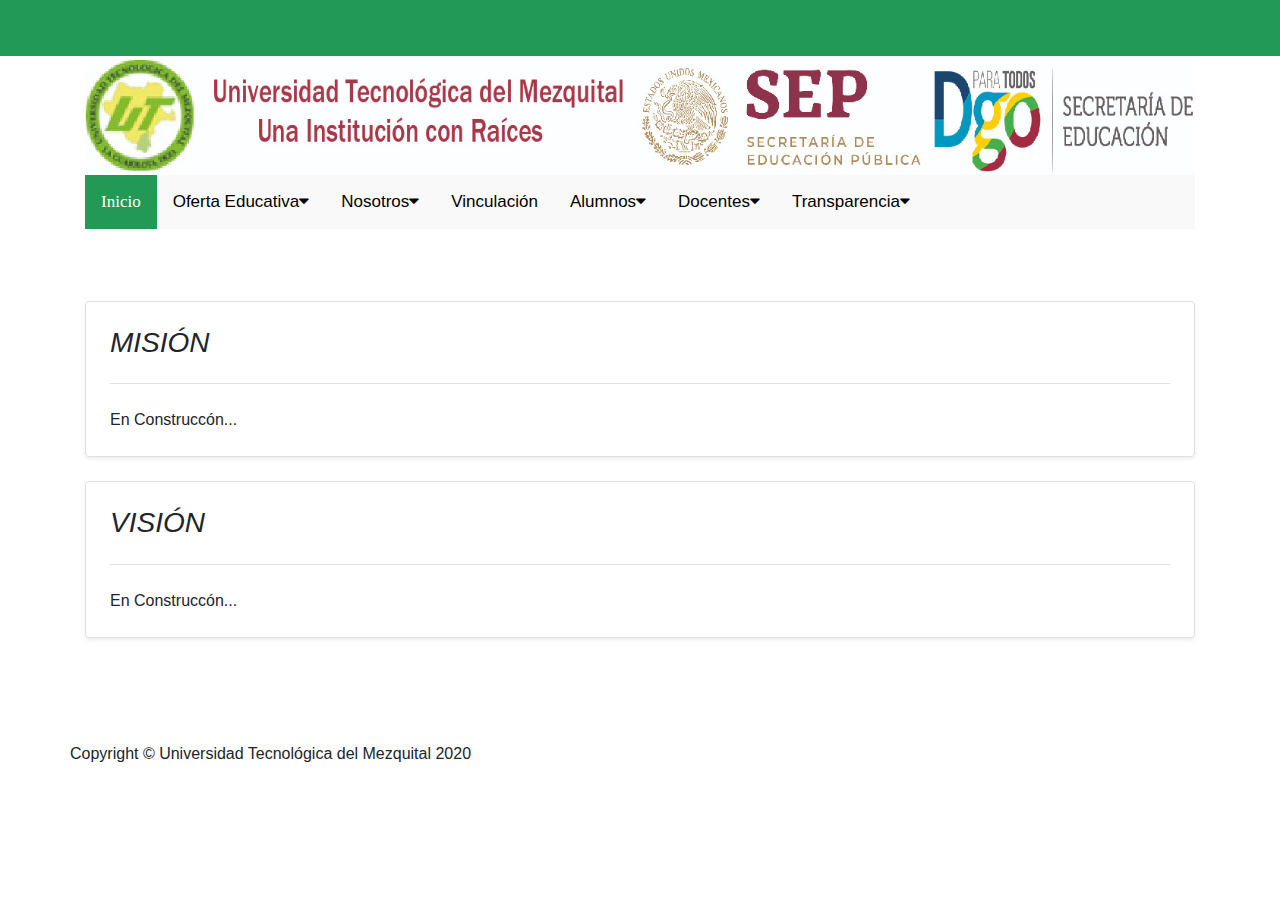
<file: nosotros/visionmision.html>
<!DOCTYPE HTML>

<!--estructura basica del html-->
<html lang="es">
    <head>
       <meta charset="utf-8">
       <meta name="viewport" content="width=device-width, user-scalable=no, initial-scale=1.0, maximum-scale=1.0, minimum-scale=1.0">
         <title>UTM</title>
           <link href="../css/estilos.css" rel="stylesheet">
           <link href="../css/menu.css" rel="stylesheet">
           <link rel="stylesheet" href="../bootstrap/css/bootstrap.min.css">
        <script src="https://ajax.googleapis.com/ajax/libs/jquery/3.4.1/jquery.min.js"></script>
        <script src="https://cdnjs.cloudflare.com/ajax/libs/popper.js/1.16.0/umd/popper.min.js"></script>   
        <script src="../bootstrap/js/bootstrap.min.js"></script>
        <link href='https://fonts.googleapis.com/css?family=PT+Sans:400,700' rel='stylesheet' type='text/css'> 
        <link rel="stylesheet" href="https://cdnjs.cloudflare.com/ajax/libs/font-awesome/4.7.0/css/font-awesome.min.css">
            
        
     </head>
    
<!--comienza en el body, donde se visualiza la pagina-->    
    <body>
        <header>
         <div class="page-header" style="background-color: #229954; overflow: hidden;">
           <h1 style="color: #229954">cabecera</h1>
           
           
           </div>
          
        </header>
        
        
        <div class="container">
        
	          <img  class="img-fluid" src="../img/banner5.jpg" alt="Responsive image"/>
	            
       
            </div>
        
        
        
        <!--barra de menu-->
        
        <div class="container">
       
            
            
           <nav class="menu" id="myTopnav">
             <a  href="../index.html" class="activo" style="color: white;">Inicio</a>
             <div class="submenu">
             <button class="dropbtn">Oferta Educativa<i class="fa fa-caret-down"></i></button>
                   <div class="submenu-conte"><a href="../ofertaEducativa/ofertaEducativa.html"
                                                 >Tecnico Superior Universitario</a></div>
             </div>   
               <div class="submenu">
             <button class="dropbtn">Nosotros<i class="fa fa-caret-down"></i></button>
                   <div class="submenu-conte">
                       <a href="historia.html">Historia</a>
                       <a  href="visionmision.html">Visión y Misión</a>
                       <a  href="mensaje.html">Mensaje del Rector</a>
                       <a  href="directorio.html">Directorio</a>
                   </div>
             </div>          
             <a href="../viculacion/vinculacion.html">Vinculación</a>
        
        <div class="submenu">
             <button class="dropbtn">Alumnos<i class="fa fa-caret-down"></i></button>
                   <div class="submenu-conte">
                       <a  href="../alumnos/adquisicion.html">Adquisición</a>
                       <a  href="../alumnos/proceso_de_inscripcion.html">Proceso de Inscripción</a>
                       <a  href="../alumnos/costo.html">Costo</a>
                       <a  href="../alumnos/guia_ceneval.html">Guía Ceneval</a>
                       <a  href="../alumnos/becas.html">Becas</a>
                       <a  href="../alumnos/titulacion.html">Titulación</a>
                   </div>
             </div> 
             <div class="submenu">
             <button class="dropbtn">Docentes<i class="fa fa-caret-down"></i></button>
                   <div class="submenu-conte">
                       <a href="../docentes/informacion_docente.html">Información Docente</a>
                   </div>
             </div> 
             <div class="submenu">
             <button class="dropbtn">Transparencia<i class="fa fa-caret-down"></i></button>
                   <div class="submenu-conte">
                       <a  href="../transparencia/transparencia_2020.html">Transparencia 2020</a>
                       <a  href="../transparencia/transparencia_2019.html">Transparencia 2019</a>
                       <a  href="../transparencia/sep_transparencia_2019.html">Sep-Transparencia 2019</a>
                       <a  href="../transparencia/CEVAC_sep.html">SEVAC Sep</a>
                   </div>
             </div> 
             
             <a href="javascript:void(0);" style="font-size:15px;" class="icon" onclick="myFunction()">&#9776;</a>
               
    </nav>

</div>
        <br><br><br>
        
           
         
        <div class="container">
           <div class="row mb-2">
              <div class="col-md-12 blog-main">
                <div class="row no-gutters border rounded overflow-hidden flex-md-row mb-4 shadow-sm h-md-250 position-relative">
                  <div class="col p-4 d-flex flex-column position-static">
                     <h3 class="pb-4 mb-4 font-italic border-bottom">MISIÓN</h3> 
                     <p class="card-text mb-auto">En Construccón...</p>
                  </div>
                    <div class="col-auto d-none d-lg-block">
                        
                    </div>
                </div>
              </div>
               <div class="col-md-12 blog-main">
                <div class="row no-gutters border rounded overflow-hidden flex-md-row mb-4 shadow-sm h-md-250 position-relative">
                  <div class="col p-4 d-flex flex-column position-static">
                     <h3 class="pb-4 mb-4 font-italic border-bottom">VISIÓN</h3> 
                     <p class="card-text mb-auto">En Construccón...</p>
                  </div>
                    <div class="col-auto d-none d-lg-block">
                        
                    </div>
                </div>
              </div>
            </div>
        
        </div>
        
        <br><br><br>
        <!--seccion de las noticias-->
        
        

<!-- footer -->
    <footer id="pie">
      <div class="container">
        <div class="row">
            <p>Copyright &copy; Universidad Tecnológica del Mezquital 2020 </p>
          </div>
        </div>
    </footer>


<script>
function myFunction() {
  var x = document.getElementById("myTopnav");
  if (x.className === "menu") {
    x.className += " responsive";
  } else {
    x.className = "menu";
  }
}
</script>

    
    
   
    </body>
</html>
</file>
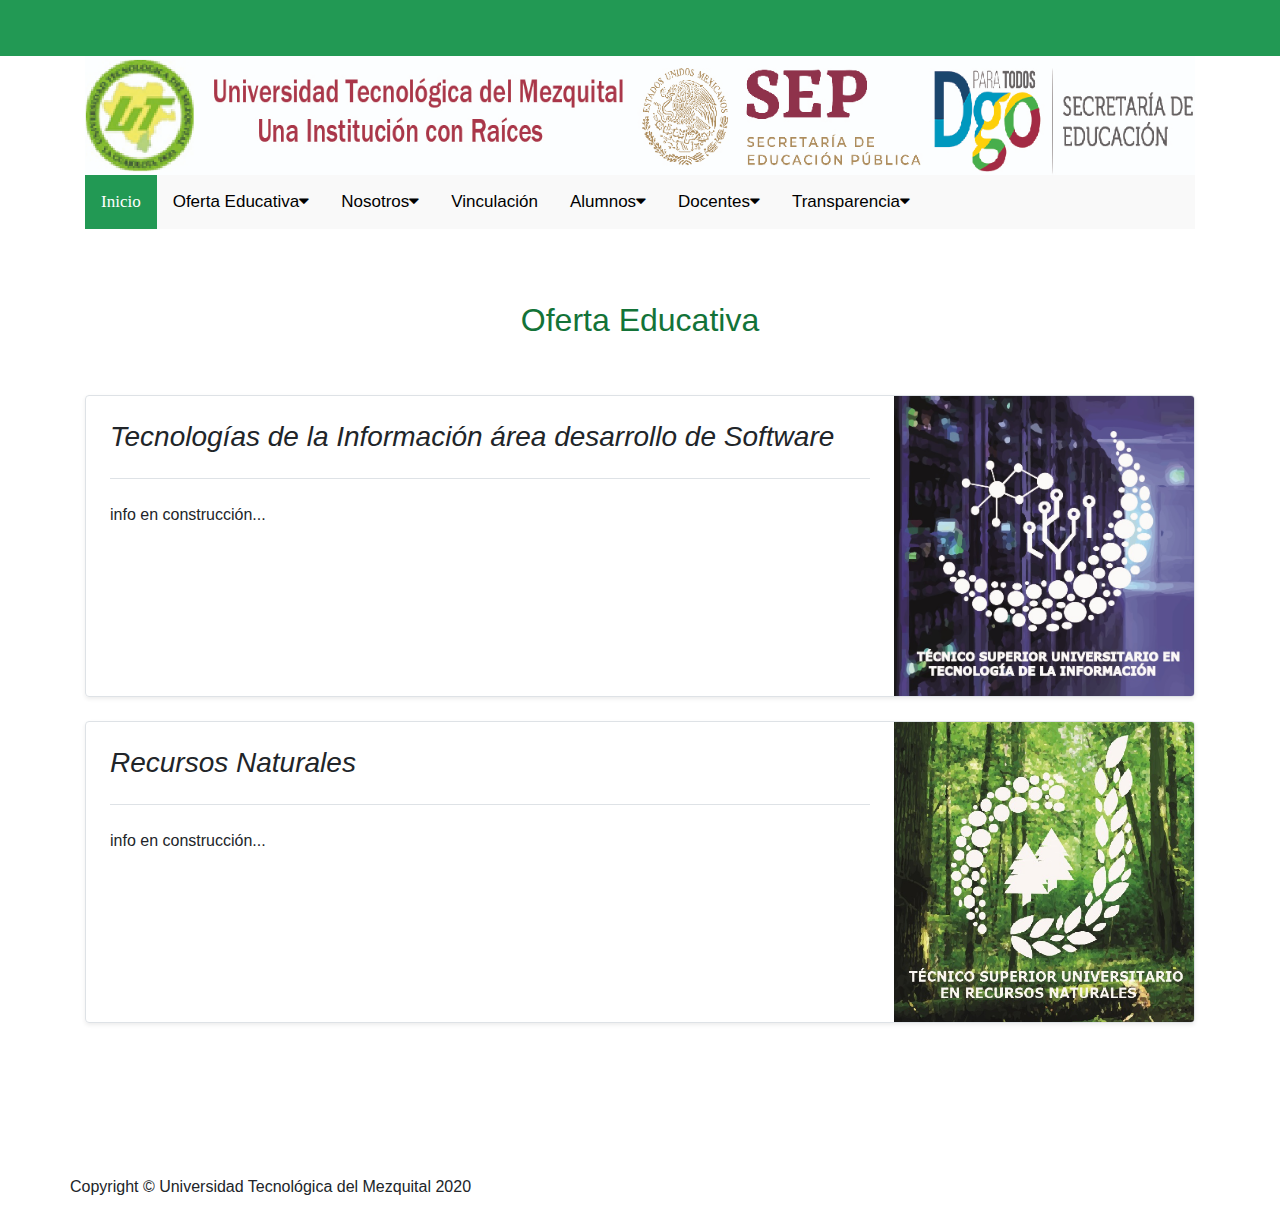
<file: ofertaEducativa/ofertaEducativa.html>
<!DOCTYPE HTML>

<!--estructura basica del html-->
<html lang="es">
    <head>
       <meta charset="utf-8">
       <meta name="viewport" content="width=device-width, user-scalable=no, initial-scale=1.0, maximum-scale=1.0, minimum-scale=1.0">
         <title>UTM</title>
           <link href="../css/estilos.css" rel="stylesheet">
           <link href="../css/menu.css" rel="stylesheet">
           <link rel="stylesheet" href="../bootstrap/css/bootstrap.min.css">
        <script src="https://ajax.googleapis.com/ajax/libs/jquery/3.4.1/jquery.min.js"></script>
        <script src="https://cdnjs.cloudflare.com/ajax/libs/popper.js/1.16.0/umd/popper.min.js"></script>   
        <script src="../bootstrap/js/bootstrap.min.js"></script>
        <link href='https://fonts.googleapis.com/css?family=PT+Sans:400,700' rel='stylesheet' type='text/css'> 
        <link rel="stylesheet" href="https://cdnjs.cloudflare.com/ajax/libs/font-awesome/4.7.0/css/font-awesome.min.css">
         <link rel="manifest" href="/docs/4.4/assets/img/favicons/manifest.json">   
        
     </head>
    
<!--comienza en el body, donde se visualiza la pagina-->    
    <body>
        <header>
         <div class="page-header" style="background-color: #229954; overflow: hidden;">
           <h1 style="color: #229954">cabecera</h1>
           
           
           </div>
          
        </header>
        
        
        <div class="container">
        
	          <img  class="img-fluid" src="../img/banner5.jpg" alt="Responsive image"/>
	            
       
            </div>
        
        
        
        <!--barra de menu-->
        
        <div class="container">
       
            
            
           <nav class="menu" id="myTopnav">
             <a  href="../index.html" class="activo" style="color: white;">Inicio</a>
             <div class="submenu">
             <button class="dropbtn">Oferta Educativa<i class="fa fa-caret-down"></i></button>
                   <div class="submenu-conte"><a href="ofertaEducativa.html">Tecnico Superior Universitario</a></div>
             </div>   
               <div class="submenu">
             <button class="dropbtn">Nosotros<i class="fa fa-caret-down"></i></button>
                   <div class="submenu-conte">
                       <a href="../nosotros/historia.html">Historia</a>
                       <a  href="../nosotros/visionmision.html">Visión y Misión</a>
                       <a  href="../nosotros/mensaje.html">Mensaje del Rector</a>
                       <a  href="../nosotros/directorio.html">Directorio</a>
                   </div>
             </div>          
             <a href="../viculacion/vinculacion.html">Vinculación</a>
        
        <div class="submenu">
             <button class="dropbtn">Alumnos<i class="fa fa-caret-down"></i></button>
                   <div class="submenu-conte">
                       <a  href="../alumnos/adquisicion.html">Adquisición</a>
                       <a  href="../alumnos/proceso_de_inscripcion.html">Proceso de Inscripción</a>
                       <a  href="../alumnos/costo.html">Costo</a>
                       <a  href="../alumnos/guia_ceneval.html">Guía Ceneval</a>
                       <a  href="../alumnos/becas.html">Becas</a>
                       <a  href="../alumnos/titulacion.html">Titulación</a>
                   </div>
             </div> 
             <div class="submenu">
             <button class="dropbtn">Docentes<i class="fa fa-caret-down"></i></button>
                   <div class="submenu-conte">
                       <a href="../docentes/informacion_docente.html">Información Docente</a>
                   </div>
             </div> 
             <div class="submenu">
             <button class="dropbtn">Transparencia<i class="fa fa-caret-down"></i></button>
                   <div class="submenu-conte">
                       <a  href="../transparencia/transparencia_2020.html">Transparencia 2020</a>
                       <a  href="../transparencia/transparencia_2019.html">Transparencia 2019</a>
                       <a  href="../transparencia/sep_transparencia_2019.html">Sep-Transparencia 2019</a>
                       <a  href="../transparencia/CEVAC_sep.html">SEVAC Sep</a>
                   </div>
             </div> 
             
             <a href="javascript:void(0);" style="font-size:15px;" class="icon" onclick="myFunction()">&#9776;</a>
               
    </nav>

</div>
        <br><br><br>
        
           
         <h2 class="text-center" style="color: #137338;">Oferta Educativa</h2><br><br>
        <div class="container">
          
            <div class="row mb-2">
              <div class="col-md-12 blog-main">
                <div class="row no-gutters border rounded overflow-hidden flex-md-row mb-4 shadow-sm h-md-250 position-relative">
                  <div class="col p-4 d-flex flex-column position-static">
                     <h3 class="pb-4 mb-4 font-italic border-bottom">Tecnologías de la Información área desarrollo de Software</h3> 
                     <p class="card-text mb-auto">info en construcción...</p>
                  </div>
                    <div class="col-auto d-none d-lg-block">
                        <img src="../img/TSUIT.jpg" width="300px" height="300px">
                    </div>
                </div>
              </div>
                <div class="col-md-12 blog-main">
                <div class="row no-gutters border rounded overflow-hidden flex-md-row mb-4 shadow-sm h-md-250 position-relative">
                  <div class="col p-4 d-flex flex-column position-static">
                     <h3 class="pb-4 mb-4 font-italic border-bottom">Recursos Naturales</h3> 
                     <p class="card-text mb-auto">info en construcción...</p>
                  </div>
                    <div class="col-auto d-none d-lg-block">
                        <img src="../img/logorn.jpg" width="300px" height="300px">
                    </div>
                </div>
              </div>
            </div>
                
                
              
            <br><br>
              
             
            
          
        </div>
        
        <br><br><br>
        <!--seccion de las noticias-->
        
        

<!-- footer -->
    <footer id="pie">
      <div class="container">
        <div class="row">
            <p>Copyright &copy; Universidad Tecnológica del Mezquital 2020 </p>
          </div>
        </div>
    </footer>


<script>
function myFunction() {
  var x = document.getElementById("myTopnav");
  if (x.className === "menu") {
    x.className += " responsive";
  } else {
    x.className = "menu";
  }
}
</script>

    
    
   
    </body>
</html>
</file>
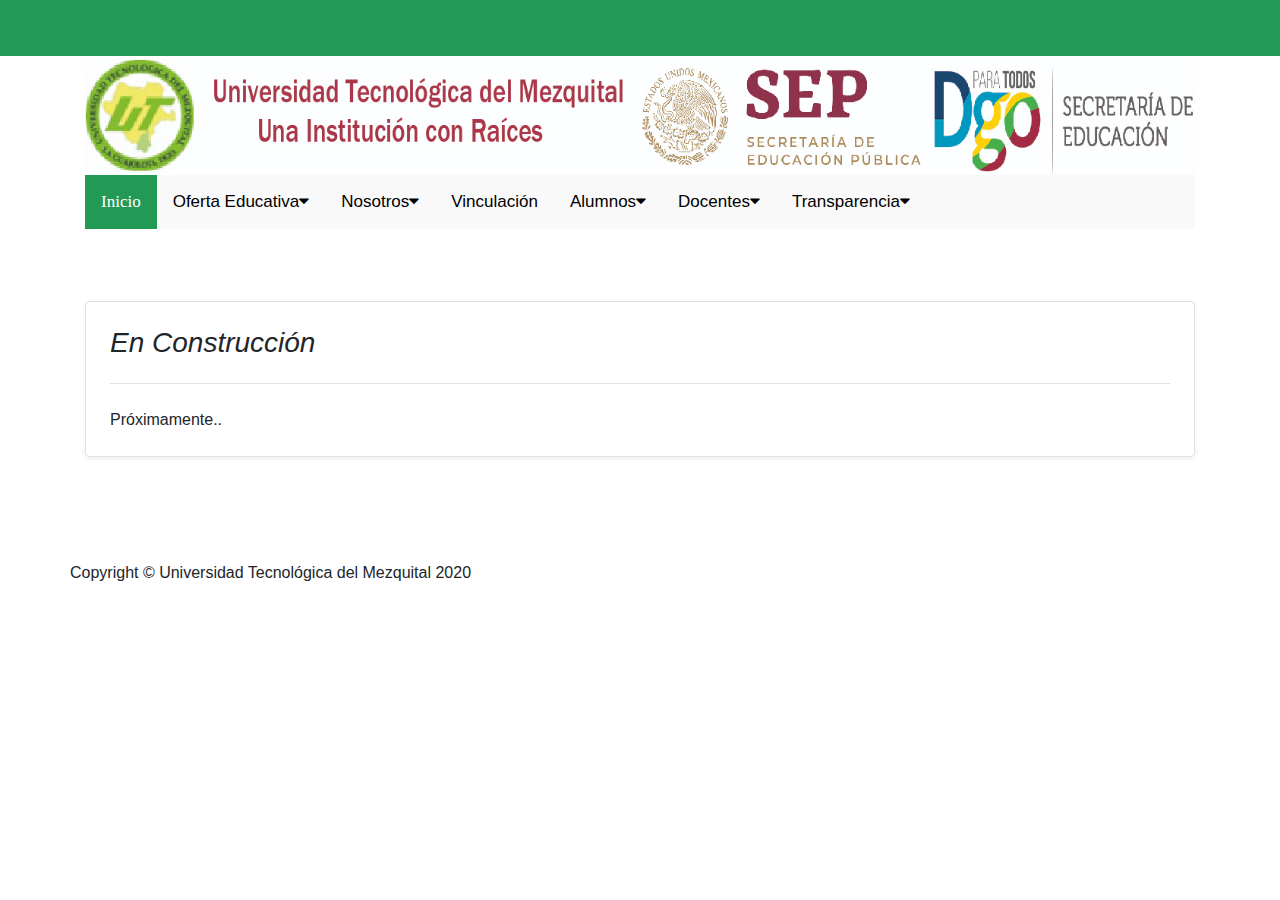
<file: viculacion/vinculacion.html>
<!DOCTYPE HTML>

<!--estructura basica del html-->
<html lang="es">
    <head>
       <meta charset="utf-8">
       <meta name="viewport" content="width=device-width, user-scalable=no, initial-scale=1.0, maximum-scale=1.0, minimum-scale=1.0">
         <title>UTM</title>
           <link href="../css/estilos.css" rel="stylesheet">
           <link href="../css/menu.css" rel="stylesheet">
           <link rel="stylesheet" href="../bootstrap/css/bootstrap.min.css">
        <script src="https://ajax.googleapis.com/ajax/libs/jquery/3.4.1/jquery.min.js"></script>
        <script src="https://cdnjs.cloudflare.com/ajax/libs/popper.js/1.16.0/umd/popper.min.js"></script>   
        <script src="../bootstrap/js/bootstrap.min.js"></script>
        <link href='https://fonts.googleapis.com/css?family=PT+Sans:400,700' rel='stylesheet' type='text/css'> 
        <link rel="stylesheet" href="https://cdnjs.cloudflare.com/ajax/libs/font-awesome/4.7.0/css/font-awesome.min.css">
            
        
     </head>
    
<!--comienza en el body, donde se visualiza la pagina-->    
    <body>
        <header>
         <div class="page-header" style="background-color: #229954; overflow: hidden;">
           <h1 style="color: #229954">cabecera</h1>
           
           
           </div>
          
        </header>
        
        
        <div class="container">
        
	          <img  class="img-fluid" src="../img/banner5.jpg" alt="Responsive image"/>
	            
       
            </div>
        
        
        
        <!--barra de menu-->
        
        <div class="container">
       
            
            
           <nav class="menu" id="myTopnav">
             <a  href="../index.html" class="activo" style="color: white;">Inicio</a>
             <div class="submenu">
             <button class="dropbtn">Oferta Educativa<i class="fa fa-caret-down"></i></button>
                   <div class="submenu-conte"><a href="../ofertaEducativa/ofertaEducativa.html">Tecnico Superior Universitario</a></div>
             </div>   
               <div class="submenu">
             <button class="dropbtn">Nosotros<i class="fa fa-caret-down"></i></button>
                   <div class="submenu-conte">
                       <a href="../nosotros/historia.html">Historia</a>
                       <a  href="../nosotros/visionmision.html">Visión y Misión</a>
                       <a  href="../nosotros/mensaje.html">Mensaje del Rector</a>
                       <a  href="../nosotros/directorio.html">Directorio</a>
                   </div>
             </div>          
             <a href="vinculacion.html">Vinculación</a>
        
        <div class="submenu">
             <button class="dropbtn">Alumnos<i class="fa fa-caret-down"></i></button>
                   <div class="submenu-conte">
                       <a  href="../alumnos/adquisicion.html">Adquisición</a>
                       <a  href="../alumnos/proceso_de_inscripcion.html">Proceso de Inscripción</a>
                       <a  href="../alumnos/costo.html">Costo</a>
                       <a  href="../alumnos/guia_ceneval.html">Guía Ceneval</a>
                       <a  href="../alumnos/becas.html">Becas</a>
                       <a  href="../alumnos/titulacion.html">Titulación</a>
                   </div>
             </div> 
             <div class="submenu">
             <button class="dropbtn">Docentes<i class="fa fa-caret-down"></i></button>
                   <div class="submenu-conte">
                       <a href="../docentes/informacion_docente.html">Información Docente</a>
                   </div>
             </div> 
             <div class="submenu">
             <button class="dropbtn">Transparencia<i class="fa fa-caret-down"></i></button>
                   <div class="submenu-conte">
                       <a  href="../transparencia/transparencia_2020.html">Transparencia 2020</a>
                       <a  href="../transparencia/transparencia_2019.html">Transparencia 2019</a>
                       <a  href="../transparencia/sep_transparencia_2019.html">Sep-Transparencia 2019</a>
                       <a  href="../transparencia/CEVAC_sep.html">SEVAC Sep</a>
                   </div>
             </div> 
             
             <a href="javascript:void(0);" style="font-size:15px;" class="icon" onclick="myFunction()">&#9776;</a>
               
    </nav>

</div>
        <br><br><br>
        
           
         
        <div class="container">
          <div class="row mb-2">
              <div class="col-md-12 blog-main">
                <div class="row no-gutters border rounded overflow-hidden flex-md-row mb-4 shadow-sm h-md-250 position-relative">
                  <div class="col p-4 d-flex flex-column position-static">
                     <h3 class="pb-4 mb-4 font-italic border-bottom">En Construcción</h3> 
                     <p class="card-text mb-auto">Próximamente..</p>
                  </div>
                    <div class="col-auto d-none d-lg-block">
                        
                    </div>
                </div>
              </div>
            </div>
        
        </div>
        
        <br><br><br>
        <!--seccion de las noticias-->
        
        

<!-- footer -->
    <footer id="pie">
      <div class="container">
        <div class="row">
            <p>Copyright &copy; Universidad Tecnológica del Mezquital 2020  </p>
          </div>
        </div>
    </footer>


<script>
function myFunction() {
  var x = document.getElementById("myTopnav");
  if (x.className === "menu") {
    x.className += " responsive";
  } else {
    x.className = "menu";
  }
}
</script>

    
    
   
    </body>
</html>
</file>
<file: css/estilos.css>
* {box-sizing: border-box;}

.mySlides {display: none;}
img {vertical-align: middle;}

/* Slideshow container */
.slideshow-container {
  max-width: 1000px;
  position: relative;
  margin: auto;
}

/* Caption text */
.text {
  color: #f2f2f2;
  font-size: 15px;
  padding: 8px 12px;
  position: absolute;
  bottom: 8px;
  width: 100%;
  text-align: center;
}

/* Number text (1/3 etc) */
.numbertext {
  color: #f2f2f2;
  font-size: 12px;
  padding: 8px 12px;
  position: absolute;
  top: 0;
}

/* The dots/bullets/indicators */
.dot {
  height: 15px;
  width: 15px;
  margin: 0 2px;
  background-color: #bbb;
  border-radius: 50%;
  display: inline-block;
  transition: background-color 0.6s ease;
}

.active {
  background-color:  #7dcea0;
}

/* Fading animation */
.fade {
  -webkit-animation-name: fade;
  -webkit-animation-duration: 1.5s;
  animation-name: fade;
  animation-duration: 1.5s;
}

@-webkit-keyframes fade {
  from {opacity: .4} 
  to {opacity: 1}
}

@keyframes fade {
  from {opacity: .4} 
  to {opacity: 1}
}

/* On smaller screens, decrease text size */
@media only screen and (max-width: 300px) {
  .text {font-size: 11px}
}

/*estilo de la barra de busqueda*/
* {box-sizing: border-box;}

body {
  margin: 0;
  font-family: Arial, Helvetica, sans-serif;
}

.topnav {
  overflow: hidden;
  background-color:  #229954;
}

.topnav a {
  float: left;
  display: block;
  color: black;
  text-align: center;
  padding: 14px 16px;
  text-decoration: none;
  font-size: 17px;
}

.topnav a:hover {
  background-color: #ddd;
  color: black;
}

.topnav a.active {
  background-color: #48c9b0;
  color: white;
}

.topnav .search-container {
  float: right;
}

.topnav input[type=text] {
  padding: 6px;
  margin-top: 8px;
  font-size: 17px;
  border: none;
}

.topnav .search-container button {
  float: right;
  padding: 6px 10px;
  margin-top: 8px;
  margin-right: 16px;
  background: #ddd;
  font-size: 17px;
  border: none;
  cursor: pointer;
}

.topnav .search-container button:hover {
  background: #ccc;
}

@media screen and (max-width: 600px) {
  .topnav .search-container {
    float: none;
  }
  .topnav a, .topnav input[type=text], .topnav .search-container button {
    float: none;
    display: block;
    text-align: left;
    width: 100%;
    margin: 0;
    padding: 14px;
  }
  .topnav input[type=text] {
    border: 1px solid #ccc;  
  }
}
</file>
<file: css/menu.css>
.menu{
    overflow: hidden;
    background-color: #f9f9f9;
}


.menu a{
    float: left;
    display: block;
    color: black;
    text-align: center;
    padding: 14px 16px;
    text-decoration: none;
    font-size: 17px;
}

.activo{
    background-color: #229954;
    color: white;
    font-family: 'Verdana';
}

.menu .icon {
    display: none;
}

.submenu{
    float: left;
    overflow: hidden;
}

.submenu .dropbtn{
    font-size: 17px;
    border: none;
    outline: none;
    color: black;
    padding:  14px 16px;
    background-color: inherit;
    font-family: inherit;
    margin: 0;
}

.submenu-conte {
    display: none;
    position: absolute;
    background-color: #f9f9f9;
    min-width: 160px;
    box-shadow: 0px 8px 16px 0px rgba(0,0,0,0.2);
    z-index: 1;
}

.submenu-conte a{
    float: none;
    color: black;
    padding: 12px 16px;
    text-decoration: none;
    display: block;
    text-align: left;
}

.menu a:hover, .submenu:hover .dropbtn{
    background-color:   #229954;
    color: white;
}

.submenu:hover .submenu-conte{
    display: block;
}


@media screen and (max-width: 768px){
    .menu a:not(:first-child), .submenu .dropbtn{
        display: none;
    }
    .menu a.icon{
        float: right;
        display: block;
    }
    
}

@media screen and (max-width: 768px) {
  .menu.responsive {position: relative;}
  .menu.responsive .icon {
    position: absolute;
    right: 0;
    top: 0;
  }
  .menu.responsive a {
    float: none;
    display: block;
    text-align: left;
  }
  .menu.responsive .submenu {float: none;}
  .menu.responsive .submenu-conte {position: relative;}
  .menu.responsive .submenu .dropbtn {
    display: block;
    width: 100%;
    text-align: left;
  }
}
</file>
